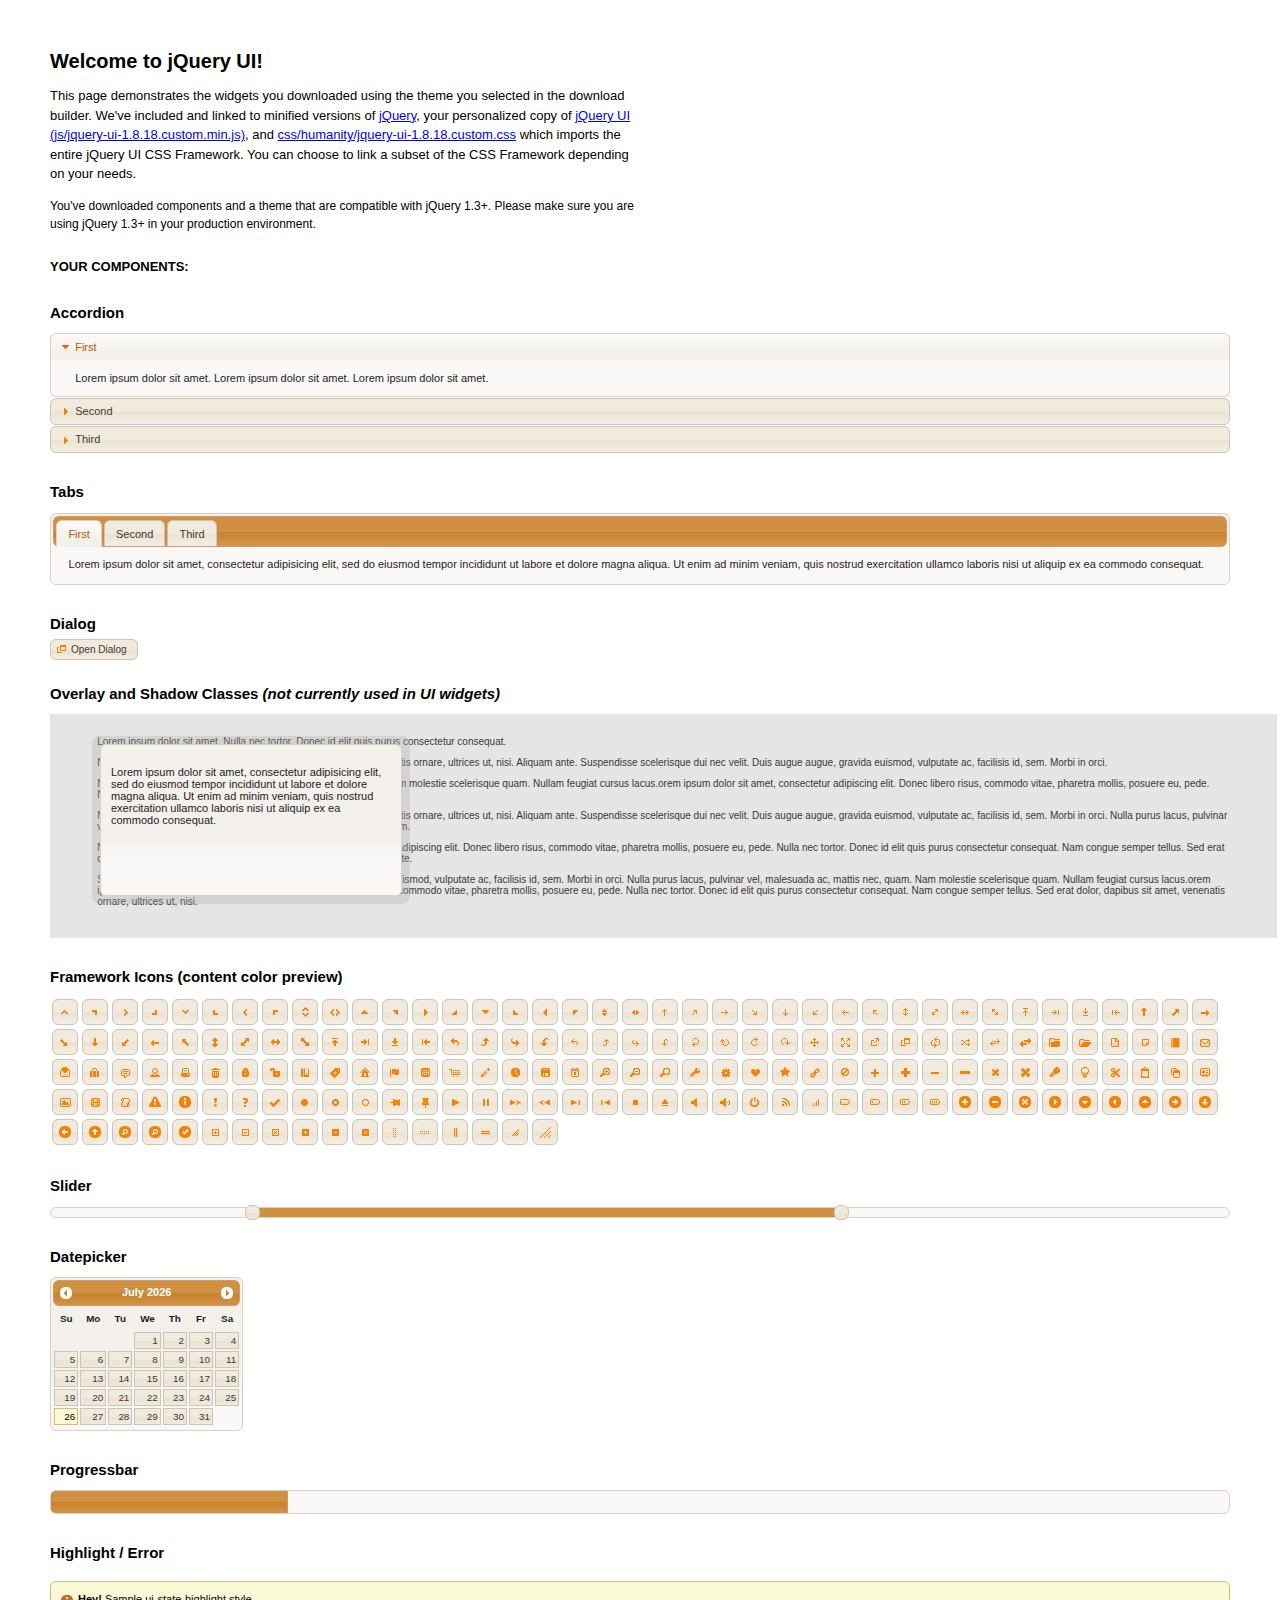
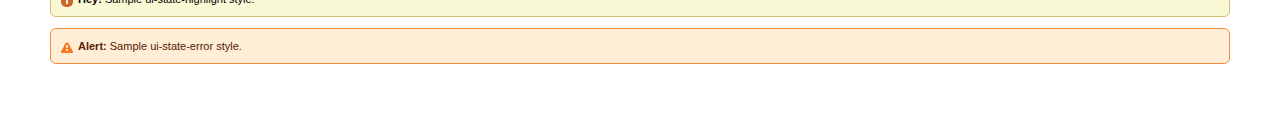
<file: extension/repository_view/libs/index.html>
<!DOCTYPE html>
<html>
	<head>
		<meta http-equiv="Content-Type" content="text/html; charset=iso-8859-1" />
		<title>jQuery UI Example Page</title>
		<link type="text/css" href="css/humanity/jquery-ui-1.8.18.custom.css" rel="stylesheet" />	
		<script type="text/javascript" src="js/jquery-1.7.1.min.js"></script>
		<script type="text/javascript" src="js/jquery-ui-1.8.18.custom.min.js"></script>
		<script type="text/javascript">
			$(function(){

				// Accordion
				$("#accordion").accordion({ header: "h3" });
	
				// Tabs
				$('#tabs').tabs();
	

				// Dialog			
				$('#dialog').dialog({
					autoOpen: false,
					width: 600,
					buttons: {
						"Ok": function() { 
							$(this).dialog("close"); 
						}, 
						"Cancel": function() { 
							$(this).dialog("close"); 
						} 
					}
				});
				
				// Dialog Link
				$('#dialog_link').click(function(){
					$('#dialog').dialog('open');
					return false;
				});

				// Datepicker
				$('#datepicker').datepicker({
					inline: true
				});
				
				// Slider
				$('#slider').slider({
					range: true,
					values: [17, 67]
				});
				
				// Progressbar
				$("#progressbar").progressbar({
					value: 20 
				});
				
				//hover states on the static widgets
				$('#dialog_link, ul#icons li').hover(
					function() { $(this).addClass('ui-state-hover'); }, 
					function() { $(this).removeClass('ui-state-hover'); }
				);
				
			});
		</script>
		<style type="text/css">
			/*demo page css*/
			body{ font: 62.5% "Trebuchet MS", sans-serif; margin: 50px;}
			.demoHeaders { margin-top: 2em; }
			#dialog_link {padding: .4em 1em .4em 20px;text-decoration: none;position: relative;}
			#dialog_link span.ui-icon {margin: 0 5px 0 0;position: absolute;left: .2em;top: 50%;margin-top: -8px;}
			ul#icons {margin: 0; padding: 0;}
			ul#icons li {margin: 2px; position: relative; padding: 4px 0; cursor: pointer; float: left;  list-style: none;}
			ul#icons span.ui-icon {float: left; margin: 0 4px;}
		</style>	
	</head>
	<body>
	<h1>Welcome to jQuery UI!</h1>
	<p style="font-size: 1.3em; line-height: 1.5; margin: 1em 0; width: 50%;">This page demonstrates the widgets you downloaded using the theme you selected in the download builder. We've included and linked to minified versions of <a href="js/jquery-1.7.1.min.js">jQuery</a>, your personalized copy of <a href="js/jquery-ui-1.8.18.custom.min.js">jQuery UI (js/jquery-ui-1.8.18.custom.min.js)</a>, and <a href="css/humanity/jquery-ui-1.8.18.custom.css">css/humanity/jquery-ui-1.8.18.custom.css</a> which imports the entire jQuery UI CSS Framework. You can choose to link a subset of the CSS Framework depending on your needs. </p>
	<p style="font-size: 1.2em; line-height: 1.5; margin: 1em 0; width: 50%;">You've downloaded components and a theme that are compatible with jQuery 1.3+. Please make sure you are using jQuery 1.3+ in your production environment.</p>	

	<p style="font-weight: bold; margin: 2em 0 1em; font-size: 1.3em;">YOUR COMPONENTS:</p>
		
		<!-- Accordion -->
		<h2 class="demoHeaders">Accordion</h2>
		<div id="accordion">
			<div>
				<h3><a href="#">First</a></h3>
				<div>Lorem ipsum dolor sit amet. Lorem ipsum dolor sit amet. Lorem ipsum dolor sit amet.</div>
			</div>
			<div>
				<h3><a href="#">Second</a></h3>
				<div>Phasellus mattis tincidunt nibh.</div>
			</div>
			<div>
				<h3><a href="#">Third</a></h3>
				<div>Nam dui erat, auctor a, dignissim quis.</div>
			</div>
		</div>
	
		<!-- Tabs -->
		<h2 class="demoHeaders">Tabs</h2>
		<div id="tabs">
			<ul>
				<li><a href="#tabs-1">First</a></li>
				<li><a href="#tabs-2">Second</a></li>
				<li><a href="#tabs-3">Third</a></li>
			</ul>
			<div id="tabs-1">Lorem ipsum dolor sit amet, consectetur adipisicing elit, sed do eiusmod tempor incididunt ut labore et dolore magna aliqua. Ut enim ad minim veniam, quis nostrud exercitation ullamco laboris nisi ut aliquip ex ea commodo consequat.</div>
			<div id="tabs-2">Phasellus mattis tincidunt nibh. Cras orci urna, blandit id, pretium vel, aliquet ornare, felis. Maecenas scelerisque sem non nisl. Fusce sed lorem in enim dictum bibendum.</div>
			<div id="tabs-3">Nam dui erat, auctor a, dignissim quis, sollicitudin eu, felis. Pellentesque nisi urna, interdum eget, sagittis et, consequat vestibulum, lacus. Mauris porttitor ullamcorper augue.</div>
		</div>
	
		<!-- Dialog NOTE: Dialog is not generated by UI in this demo so it can be visually styled in themeroller-->
		<h2 class="demoHeaders">Dialog</h2>
		<p><a href="#" id="dialog_link" class="ui-state-default ui-corner-all"><span class="ui-icon ui-icon-newwin"></span>Open Dialog</a></p>
		
		
		<h2 class="demoHeaders">Overlay and Shadow Classes <em>(not currently used in UI widgets)</em></h2>
		<div style="position: relative; width: 96%; height: 200px; padding:1% 4%; overflow:hidden;" class="fakewindowcontain">
			<p>Lorem ipsum dolor sit amet,  Nulla nec tortor. Donec id elit quis purus consectetur consequat. </p><p>Nam congue semper tellus. Sed erat dolor, dapibus sit amet, venenatis ornare, ultrices ut, nisi. Aliquam ante. Suspendisse scelerisque dui nec velit. Duis augue augue, gravida euismod, vulputate ac, facilisis id, sem. Morbi in orci. </p><p>Nulla purus lacus, pulvinar vel, malesuada ac, mattis nec, quam. Nam molestie scelerisque quam. Nullam feugiat cursus lacus.orem ipsum dolor sit amet, consectetur adipiscing elit. Donec libero risus, commodo vitae, pharetra mollis, posuere eu, pede. Nulla nec tortor. Donec id elit quis purus consectetur consequat. </p><p>Nam congue semper tellus. Sed erat dolor, dapibus sit amet, venenatis ornare, ultrices ut, nisi. Aliquam ante. Suspendisse scelerisque dui nec velit. Duis augue augue, gravida euismod, vulputate ac, facilisis id, sem. Morbi in orci. Nulla purus lacus, pulvinar vel, malesuada ac, mattis nec, quam. Nam molestie scelerisque quam. </p><p>Nullam feugiat cursus lacus.orem ipsum dolor sit amet, consectetur adipiscing elit. Donec libero risus, commodo vitae, pharetra mollis, posuere eu, pede. Nulla nec tortor. Donec id elit quis purus consectetur consequat. Nam congue semper tellus. Sed erat dolor, dapibus sit amet, venenatis ornare, ultrices ut, nisi. Aliquam ante. </p><p>Suspendisse scelerisque dui nec velit. Duis augue augue, gravida euismod, vulputate ac, facilisis id, sem. Morbi in orci. Nulla purus lacus, pulvinar vel, malesuada ac, mattis nec, quam. Nam molestie scelerisque quam. Nullam feugiat cursus lacus.orem ipsum dolor sit amet, consectetur adipiscing elit. Donec libero risus, commodo vitae, pharetra mollis, posuere eu, pede. Nulla nec tortor. Donec id elit quis purus consectetur consequat. Nam congue semper tellus. Sed erat dolor, dapibus sit amet, venenatis ornare, ultrices ut, nisi. </p>
			
			<!-- ui-dialog -->
			<div class="ui-overlay"><div class="ui-widget-overlay"></div><div class="ui-widget-shadow ui-corner-all" style="width: 302px; height: 152px; position: absolute; left: 50px; top: 30px;"></div></div>
			<div style="position: absolute; width: 280px; height: 130px;left: 50px; top: 30px; padding: 10px;" class="ui-widget ui-widget-content ui-corner-all">
				<div class="ui-dialog-content ui-widget-content" style="background: none; border: 0;">
					<p>Lorem ipsum dolor sit amet, consectetur adipisicing elit, sed do eiusmod tempor incididunt ut labore et dolore magna aliqua. Ut enim ad minim veniam, quis nostrud exercitation ullamco laboris nisi ut aliquip ex ea commodo consequat.</p>
				</div>
			</div>
		
		</div>

		
		<!-- ui-dialog -->
		<div id="dialog" title="Dialog Title">
			<p>Lorem ipsum dolor sit amet, consectetur adipisicing elit, sed do eiusmod tempor incididunt ut labore et dolore magna aliqua. Ut enim ad minim veniam, quis nostrud exercitation ullamco laboris nisi ut aliquip ex ea commodo consequat.</p>
		</div>
			
				
				
		<h2 class="demoHeaders">Framework Icons (content color preview)</h2>
		<ul id="icons" class="ui-widget ui-helper-clearfix">
		
		<li class="ui-state-default ui-corner-all" title=".ui-icon-carat-1-n"><span class="ui-icon ui-icon-carat-1-n"></span></li>
		<li class="ui-state-default ui-corner-all" title=".ui-icon-carat-1-ne"><span class="ui-icon ui-icon-carat-1-ne"></span></li>
		<li class="ui-state-default ui-corner-all" title=".ui-icon-carat-1-e"><span class="ui-icon ui-icon-carat-1-e"></span></li>
		
		<li class="ui-state-default ui-corner-all" title=".ui-icon-carat-1-se"><span class="ui-icon ui-icon-carat-1-se"></span></li>
		<li class="ui-state-default ui-corner-all" title=".ui-icon-carat-1-s"><span class="ui-icon ui-icon-carat-1-s"></span></li>
		<li class="ui-state-default ui-corner-all" title=".ui-icon-carat-1-sw"><span class="ui-icon ui-icon-carat-1-sw"></span></li>
		<li class="ui-state-default ui-corner-all" title=".ui-icon-carat-1-w"><span class="ui-icon ui-icon-carat-1-w"></span></li>
		<li class="ui-state-default ui-corner-all" title=".ui-icon-carat-1-nw"><span class="ui-icon ui-icon-carat-1-nw"></span></li>
		<li class="ui-state-default ui-corner-all" title=".ui-icon-carat-2-n-s"><span class="ui-icon ui-icon-carat-2-n-s"></span></li>
		<li class="ui-state-default ui-corner-all" title=".ui-icon-carat-2-e-w"><span class="ui-icon ui-icon-carat-2-e-w"></span></li>
		<li class="ui-state-default ui-corner-all" title=".ui-icon-triangle-1-n"><span class="ui-icon ui-icon-triangle-1-n"></span></li>
		<li class="ui-state-default ui-corner-all" title=".ui-icon-triangle-1-ne"><span class="ui-icon ui-icon-triangle-1-ne"></span></li>
		
		<li class="ui-state-default ui-corner-all" title=".ui-icon-triangle-1-e"><span class="ui-icon ui-icon-triangle-1-e"></span></li>
		<li class="ui-state-default ui-corner-all" title=".ui-icon-triangle-1-se"><span class="ui-icon ui-icon-triangle-1-se"></span></li>
		<li class="ui-state-default ui-corner-all" title=".ui-icon-triangle-1-s"><span class="ui-icon ui-icon-triangle-1-s"></span></li>
		<li class="ui-state-default ui-corner-all" title=".ui-icon-triangle-1-sw"><span class="ui-icon ui-icon-triangle-1-sw"></span></li>
		<li class="ui-state-default ui-corner-all" title=".ui-icon-triangle-1-w"><span class="ui-icon ui-icon-triangle-1-w"></span></li>
		<li class="ui-state-default ui-corner-all" title=".ui-icon-triangle-1-nw"><span class="ui-icon ui-icon-triangle-1-nw"></span></li>
		<li class="ui-state-default ui-corner-all" title=".ui-icon-triangle-2-n-s"><span class="ui-icon ui-icon-triangle-2-n-s"></span></li>
		<li class="ui-state-default ui-corner-all" title=".ui-icon-triangle-2-e-w"><span class="ui-icon ui-icon-triangle-2-e-w"></span></li>
		<li class="ui-state-default ui-corner-all" title=".ui-icon-arrow-1-n"><span class="ui-icon ui-icon-arrow-1-n"></span></li>
		
		<li class="ui-state-default ui-corner-all" title=".ui-icon-arrow-1-ne"><span class="ui-icon ui-icon-arrow-1-ne"></span></li>
		<li class="ui-state-default ui-corner-all" title=".ui-icon-arrow-1-e"><span class="ui-icon ui-icon-arrow-1-e"></span></li>
		<li class="ui-state-default ui-corner-all" title=".ui-icon-arrow-1-se"><span class="ui-icon ui-icon-arrow-1-se"></span></li>
		<li class="ui-state-default ui-corner-all" title=".ui-icon-arrow-1-s"><span class="ui-icon ui-icon-arrow-1-s"></span></li>
		<li class="ui-state-default ui-corner-all" title=".ui-icon-arrow-1-sw"><span class="ui-icon ui-icon-arrow-1-sw"></span></li>
		<li class="ui-state-default ui-corner-all" title=".ui-icon-arrow-1-w"><span class="ui-icon ui-icon-arrow-1-w"></span></li>
		<li class="ui-state-default ui-corner-all" title=".ui-icon-arrow-1-nw"><span class="ui-icon ui-icon-arrow-1-nw"></span></li>
		<li class="ui-state-default ui-corner-all" title=".ui-icon-arrow-2-n-s"><span class="ui-icon ui-icon-arrow-2-n-s"></span></li>
		<li class="ui-state-default ui-corner-all" title=".ui-icon-arrow-2-ne-sw"><span class="ui-icon ui-icon-arrow-2-ne-sw"></span></li>
		
		<li class="ui-state-default ui-corner-all" title=".ui-icon-arrow-2-e-w"><span class="ui-icon ui-icon-arrow-2-e-w"></span></li>
		<li class="ui-state-default ui-corner-all" title=".ui-icon-arrow-2-se-nw"><span class="ui-icon ui-icon-arrow-2-se-nw"></span></li>
		<li class="ui-state-default ui-corner-all" title=".ui-icon-arrowstop-1-n"><span class="ui-icon ui-icon-arrowstop-1-n"></span></li>
		<li class="ui-state-default ui-corner-all" title=".ui-icon-arrowstop-1-e"><span class="ui-icon ui-icon-arrowstop-1-e"></span></li>
		<li class="ui-state-default ui-corner-all" title=".ui-icon-arrowstop-1-s"><span class="ui-icon ui-icon-arrowstop-1-s"></span></li>
		<li class="ui-state-default ui-corner-all" title=".ui-icon-arrowstop-1-w"><span class="ui-icon ui-icon-arrowstop-1-w"></span></li>
		<li class="ui-state-default ui-corner-all" title=".ui-icon-arrowthick-1-n"><span class="ui-icon ui-icon-arrowthick-1-n"></span></li>
		<li class="ui-state-default ui-corner-all" title=".ui-icon-arrowthick-1-ne"><span class="ui-icon ui-icon-arrowthick-1-ne"></span></li>
		<li class="ui-state-default ui-corner-all" title=".ui-icon-arrowthick-1-e"><span class="ui-icon ui-icon-arrowthick-1-e"></span></li>
		
		<li class="ui-state-default ui-corner-all" title=".ui-icon-arrowthick-1-se"><span class="ui-icon ui-icon-arrowthick-1-se"></span></li>
		<li class="ui-state-default ui-corner-all" title=".ui-icon-arrowthick-1-s"><span class="ui-icon ui-icon-arrowthick-1-s"></span></li>
		<li class="ui-state-default ui-corner-all" title=".ui-icon-arrowthick-1-sw"><span class="ui-icon ui-icon-arrowthick-1-sw"></span></li>
		<li class="ui-state-default ui-corner-all" title=".ui-icon-arrowthick-1-w"><span class="ui-icon ui-icon-arrowthick-1-w"></span></li>
		<li class="ui-state-default ui-corner-all" title=".ui-icon-arrowthick-1-nw"><span class="ui-icon ui-icon-arrowthick-1-nw"></span></li>
		<li class="ui-state-default ui-corner-all" title=".ui-icon-arrowthick-2-n-s"><span class="ui-icon ui-icon-arrowthick-2-n-s"></span></li>
		<li class="ui-state-default ui-corner-all" title=".ui-icon-arrowthick-2-ne-sw"><span class="ui-icon ui-icon-arrowthick-2-ne-sw"></span></li>
		<li class="ui-state-default ui-corner-all" title=".ui-icon-arrowthick-2-e-w"><span class="ui-icon ui-icon-arrowthick-2-e-w"></span></li>
		<li class="ui-state-default ui-corner-all" title=".ui-icon-arrowthick-2-se-nw"><span class="ui-icon ui-icon-arrowthick-2-se-nw"></span></li>
		
		<li class="ui-state-default ui-corner-all" title=".ui-icon-arrowthickstop-1-n"><span class="ui-icon ui-icon-arrowthickstop-1-n"></span></li>
		<li class="ui-state-default ui-corner-all" title=".ui-icon-arrowthickstop-1-e"><span class="ui-icon ui-icon-arrowthickstop-1-e"></span></li>
		<li class="ui-state-default ui-corner-all" title=".ui-icon-arrowthickstop-1-s"><span class="ui-icon ui-icon-arrowthickstop-1-s"></span></li>
		<li class="ui-state-default ui-corner-all" title=".ui-icon-arrowthickstop-1-w"><span class="ui-icon ui-icon-arrowthickstop-1-w"></span></li>
		<li class="ui-state-default ui-corner-all" title=".ui-icon-arrowreturnthick-1-w"><span class="ui-icon ui-icon-arrowreturnthick-1-w"></span></li>
		<li class="ui-state-default ui-corner-all" title=".ui-icon-arrowreturnthick-1-n"><span class="ui-icon ui-icon-arrowreturnthick-1-n"></span></li>
		<li class="ui-state-default ui-corner-all" title=".ui-icon-arrowreturnthick-1-e"><span class="ui-icon ui-icon-arrowreturnthick-1-e"></span></li>
		<li class="ui-state-default ui-corner-all" title=".ui-icon-arrowreturnthick-1-s"><span class="ui-icon ui-icon-arrowreturnthick-1-s"></span></li>
		<li class="ui-state-default ui-corner-all" title=".ui-icon-arrowreturn-1-w"><span class="ui-icon ui-icon-arrowreturn-1-w"></span></li>
		
		<li class="ui-state-default ui-corner-all" title=".ui-icon-arrowreturn-1-n"><span class="ui-icon ui-icon-arrowreturn-1-n"></span></li>
		<li class="ui-state-default ui-corner-all" title=".ui-icon-arrowreturn-1-e"><span class="ui-icon ui-icon-arrowreturn-1-e"></span></li>
		<li class="ui-state-default ui-corner-all" title=".ui-icon-arrowreturn-1-s"><span class="ui-icon ui-icon-arrowreturn-1-s"></span></li>
		<li class="ui-state-default ui-corner-all" title=".ui-icon-arrowrefresh-1-w"><span class="ui-icon ui-icon-arrowrefresh-1-w"></span></li>
		<li class="ui-state-default ui-corner-all" title=".ui-icon-arrowrefresh-1-n"><span class="ui-icon ui-icon-arrowrefresh-1-n"></span></li>
		<li class="ui-state-default ui-corner-all" title=".ui-icon-arrowrefresh-1-e"><span class="ui-icon ui-icon-arrowrefresh-1-e"></span></li>
		<li class="ui-state-default ui-corner-all" title=".ui-icon-arrowrefresh-1-s"><span class="ui-icon ui-icon-arrowrefresh-1-s"></span></li>
		<li class="ui-state-default ui-corner-all" title=".ui-icon-arrow-4"><span class="ui-icon ui-icon-arrow-4"></span></li>
		<li class="ui-state-default ui-corner-all" title=".ui-icon-arrow-4-diag"><span class="ui-icon ui-icon-arrow-4-diag"></span></li>
		
		<li class="ui-state-default ui-corner-all" title=".ui-icon-extlink"><span class="ui-icon ui-icon-extlink"></span></li>
		<li class="ui-state-default ui-corner-all" title=".ui-icon-newwin"><span class="ui-icon ui-icon-newwin"></span></li>
		<li class="ui-state-default ui-corner-all" title=".ui-icon-refresh"><span class="ui-icon ui-icon-refresh"></span></li>
		<li class="ui-state-default ui-corner-all" title=".ui-icon-shuffle"><span class="ui-icon ui-icon-shuffle"></span></li>
		<li class="ui-state-default ui-corner-all" title=".ui-icon-transfer-e-w"><span class="ui-icon ui-icon-transfer-e-w"></span></li>
		<li class="ui-state-default ui-corner-all" title=".ui-icon-transferthick-e-w"><span class="ui-icon ui-icon-transferthick-e-w"></span></li>
		<li class="ui-state-default ui-corner-all" title=".ui-icon-folder-collapsed"><span class="ui-icon ui-icon-folder-collapsed"></span></li>
		<li class="ui-state-default ui-corner-all" title=".ui-icon-folder-open"><span class="ui-icon ui-icon-folder-open"></span></li>
		<li class="ui-state-default ui-corner-all" title=".ui-icon-document"><span class="ui-icon ui-icon-document"></span></li>
		
		<li class="ui-state-default ui-corner-all" title=".ui-icon-document-b"><span class="ui-icon ui-icon-document-b"></span></li>
		<li class="ui-state-default ui-corner-all" title=".ui-icon-note"><span class="ui-icon ui-icon-note"></span></li>
		<li class="ui-state-default ui-corner-all" title=".ui-icon-mail-closed"><span class="ui-icon ui-icon-mail-closed"></span></li>
		<li class="ui-state-default ui-corner-all" title=".ui-icon-mail-open"><span class="ui-icon ui-icon-mail-open"></span></li>
		<li class="ui-state-default ui-corner-all" title=".ui-icon-suitcase"><span class="ui-icon ui-icon-suitcase"></span></li>
		<li class="ui-state-default ui-corner-all" title=".ui-icon-comment"><span class="ui-icon ui-icon-comment"></span></li>
		<li class="ui-state-default ui-corner-all" title=".ui-icon-person"><span class="ui-icon ui-icon-person"></span></li>
		<li class="ui-state-default ui-corner-all" title=".ui-icon-print"><span class="ui-icon ui-icon-print"></span></li>
		<li class="ui-state-default ui-corner-all" title=".ui-icon-trash"><span class="ui-icon ui-icon-trash"></span></li>
		
		<li class="ui-state-default ui-corner-all" title=".ui-icon-locked"><span class="ui-icon ui-icon-locked"></span></li>
		<li class="ui-state-default ui-corner-all" title=".ui-icon-unlocked"><span class="ui-icon ui-icon-unlocked"></span></li>
		<li class="ui-state-default ui-corner-all" title=".ui-icon-bookmark"><span class="ui-icon ui-icon-bookmark"></span></li>
		<li class="ui-state-default ui-corner-all" title=".ui-icon-tag"><span class="ui-icon ui-icon-tag"></span></li>
		<li class="ui-state-default ui-corner-all" title=".ui-icon-home"><span class="ui-icon ui-icon-home"></span></li>
		<li class="ui-state-default ui-corner-all" title=".ui-icon-flag"><span class="ui-icon ui-icon-flag"></span></li>
		<li class="ui-state-default ui-corner-all" title=".ui-icon-calculator"><span class="ui-icon ui-icon-calculator"></span></li>
		<li class="ui-state-default ui-corner-all" title=".ui-icon-cart"><span class="ui-icon ui-icon-cart"></span></li>
		<li class="ui-state-default ui-corner-all" title=".ui-icon-pencil"><span class="ui-icon ui-icon-pencil"></span></li>
		
		<li class="ui-state-default ui-corner-all" title=".ui-icon-clock"><span class="ui-icon ui-icon-clock"></span></li>
		<li class="ui-state-default ui-corner-all" title=".ui-icon-disk"><span class="ui-icon ui-icon-disk"></span></li>
		<li class="ui-state-default ui-corner-all" title=".ui-icon-calendar"><span class="ui-icon ui-icon-calendar"></span></li>
		<li class="ui-state-default ui-corner-all" title=".ui-icon-zoomin"><span class="ui-icon ui-icon-zoomin"></span></li>
		<li class="ui-state-default ui-corner-all" title=".ui-icon-zoomout"><span class="ui-icon ui-icon-zoomout"></span></li>
		<li class="ui-state-default ui-corner-all" title=".ui-icon-search"><span class="ui-icon ui-icon-search"></span></li>
		<li class="ui-state-default ui-corner-all" title=".ui-icon-wrench"><span class="ui-icon ui-icon-wrench"></span></li>
		<li class="ui-state-default ui-corner-all" title=".ui-icon-gear"><span class="ui-icon ui-icon-gear"></span></li>
		<li class="ui-state-default ui-corner-all" title=".ui-icon-heart"><span class="ui-icon ui-icon-heart"></span></li>
		
		<li class="ui-state-default ui-corner-all" title=".ui-icon-star"><span class="ui-icon ui-icon-star"></span></li>
		<li class="ui-state-default ui-corner-all" title=".ui-icon-link"><span class="ui-icon ui-icon-link"></span></li>
		<li class="ui-state-default ui-corner-all" title=".ui-icon-cancel"><span class="ui-icon ui-icon-cancel"></span></li>
		<li class="ui-state-default ui-corner-all" title=".ui-icon-plus"><span class="ui-icon ui-icon-plus"></span></li>
		<li class="ui-state-default ui-corner-all" title=".ui-icon-plusthick"><span class="ui-icon ui-icon-plusthick"></span></li>
		<li class="ui-state-default ui-corner-all" title=".ui-icon-minus"><span class="ui-icon ui-icon-minus"></span></li>
		<li class="ui-state-default ui-corner-all" title=".ui-icon-minusthick"><span class="ui-icon ui-icon-minusthick"></span></li>
		<li class="ui-state-default ui-corner-all" title=".ui-icon-close"><span class="ui-icon ui-icon-close"></span></li>
		<li class="ui-state-default ui-corner-all" title=".ui-icon-closethick"><span class="ui-icon ui-icon-closethick"></span></li>
		
		<li class="ui-state-default ui-corner-all" title=".ui-icon-key"><span class="ui-icon ui-icon-key"></span></li>
		<li class="ui-state-default ui-corner-all" title=".ui-icon-lightbulb"><span class="ui-icon ui-icon-lightbulb"></span></li>
		<li class="ui-state-default ui-corner-all" title=".ui-icon-scissors"><span class="ui-icon ui-icon-scissors"></span></li>
		<li class="ui-state-default ui-corner-all" title=".ui-icon-clipboard"><span class="ui-icon ui-icon-clipboard"></span></li>
		<li class="ui-state-default ui-corner-all" title=".ui-icon-copy"><span class="ui-icon ui-icon-copy"></span></li>
		<li class="ui-state-default ui-corner-all" title=".ui-icon-contact"><span class="ui-icon ui-icon-contact"></span></li>
		<li class="ui-state-default ui-corner-all" title=".ui-icon-image"><span class="ui-icon ui-icon-image"></span></li>
		<li class="ui-state-default ui-corner-all" title=".ui-icon-video"><span class="ui-icon ui-icon-video"></span></li>
		<li class="ui-state-default ui-corner-all" title=".ui-icon-script"><span class="ui-icon ui-icon-script"></span></li>
		<li class="ui-state-default ui-corner-all" title=".ui-icon-alert"><span class="ui-icon ui-icon-alert"></span></li>
		
		<li class="ui-state-default ui-corner-all" title=".ui-icon-info"><span class="ui-icon ui-icon-info"></span></li>
		<li class="ui-state-default ui-corner-all" title=".ui-icon-notice"><span class="ui-icon ui-icon-notice"></span></li>
		<li class="ui-state-default ui-corner-all" title=".ui-icon-help"><span class="ui-icon ui-icon-help"></span></li>
		<li class="ui-state-default ui-corner-all" title=".ui-icon-check"><span class="ui-icon ui-icon-check"></span></li>
		<li class="ui-state-default ui-corner-all" title=".ui-icon-bullet"><span class="ui-icon ui-icon-bullet"></span></li>
		<li class="ui-state-default ui-corner-all" title=".ui-icon-radio-off"><span class="ui-icon ui-icon-radio-off"></span></li>
		<li class="ui-state-default ui-corner-all" title=".ui-icon-radio-on"><span class="ui-icon ui-icon-radio-on"></span></li>
		<li class="ui-state-default ui-corner-all" title=".ui-icon-pin-w"><span class="ui-icon ui-icon-pin-w"></span></li>
		<li class="ui-state-default ui-corner-all" title=".ui-icon-pin-s"><span class="ui-icon ui-icon-pin-s"></span></li>
		<li class="ui-state-default ui-corner-all" title=".ui-icon-play"><span class="ui-icon ui-icon-play"></span></li>
		<li class="ui-state-default ui-corner-all" title=".ui-icon-pause"><span class="ui-icon ui-icon-pause"></span></li>
		
		<li class="ui-state-default ui-corner-all" title=".ui-icon-seek-next"><span class="ui-icon ui-icon-seek-next"></span></li>
		<li class="ui-state-default ui-corner-all" title=".ui-icon-seek-prev"><span class="ui-icon ui-icon-seek-prev"></span></li>
		<li class="ui-state-default ui-corner-all" title=".ui-icon-seek-end"><span class="ui-icon ui-icon-seek-end"></span></li>
		<li class="ui-state-default ui-corner-all" title=".ui-icon-seek-first"><span class="ui-icon ui-icon-seek-first"></span></li>
		<li class="ui-state-default ui-corner-all" title=".ui-icon-stop"><span class="ui-icon ui-icon-stop"></span></li>
		<li class="ui-state-default ui-corner-all" title=".ui-icon-eject"><span class="ui-icon ui-icon-eject"></span></li>
		<li class="ui-state-default ui-corner-all" title=".ui-icon-volume-off"><span class="ui-icon ui-icon-volume-off"></span></li>
		<li class="ui-state-default ui-corner-all" title=".ui-icon-volume-on"><span class="ui-icon ui-icon-volume-on"></span></li>
		<li class="ui-state-default ui-corner-all" title=".ui-icon-power"><span class="ui-icon ui-icon-power"></span></li>
		
		<li class="ui-state-default ui-corner-all" title=".ui-icon-signal-diag"><span class="ui-icon ui-icon-signal-diag"></span></li>
		<li class="ui-state-default ui-corner-all" title=".ui-icon-signal"><span class="ui-icon ui-icon-signal"></span></li>
		<li class="ui-state-default ui-corner-all" title=".ui-icon-battery-0"><span class="ui-icon ui-icon-battery-0"></span></li>
		<li class="ui-state-default ui-corner-all" title=".ui-icon-battery-1"><span class="ui-icon ui-icon-battery-1"></span></li>
		<li class="ui-state-default ui-corner-all" title=".ui-icon-battery-2"><span class="ui-icon ui-icon-battery-2"></span></li>
		<li class="ui-state-default ui-corner-all" title=".ui-icon-battery-3"><span class="ui-icon ui-icon-battery-3"></span></li>
		<li class="ui-state-default ui-corner-all" title=".ui-icon-circle-plus"><span class="ui-icon ui-icon-circle-plus"></span></li>
		<li class="ui-state-default ui-corner-all" title=".ui-icon-circle-minus"><span class="ui-icon ui-icon-circle-minus"></span></li>
		<li class="ui-state-default ui-corner-all" title=".ui-icon-circle-close"><span class="ui-icon ui-icon-circle-close"></span></li>
		
		<li class="ui-state-default ui-corner-all" title=".ui-icon-circle-triangle-e"><span class="ui-icon ui-icon-circle-triangle-e"></span></li>
		<li class="ui-state-default ui-corner-all" title=".ui-icon-circle-triangle-s"><span class="ui-icon ui-icon-circle-triangle-s"></span></li>
		<li class="ui-state-default ui-corner-all" title=".ui-icon-circle-triangle-w"><span class="ui-icon ui-icon-circle-triangle-w"></span></li>
		<li class="ui-state-default ui-corner-all" title=".ui-icon-circle-triangle-n"><span class="ui-icon ui-icon-circle-triangle-n"></span></li>
		<li class="ui-state-default ui-corner-all" title=".ui-icon-circle-arrow-e"><span class="ui-icon ui-icon-circle-arrow-e"></span></li>
		<li class="ui-state-default ui-corner-all" title=".ui-icon-circle-arrow-s"><span class="ui-icon ui-icon-circle-arrow-s"></span></li>
		<li class="ui-state-default ui-corner-all" title=".ui-icon-circle-arrow-w"><span class="ui-icon ui-icon-circle-arrow-w"></span></li>
		<li class="ui-state-default ui-corner-all" title=".ui-icon-circle-arrow-n"><span class="ui-icon ui-icon-circle-arrow-n"></span></li>
		<li class="ui-state-default ui-corner-all" title=".ui-icon-circle-zoomin"><span class="ui-icon ui-icon-circle-zoomin"></span></li>
		
		<li class="ui-state-default ui-corner-all" title=".ui-icon-circle-zoomout"><span class="ui-icon ui-icon-circle-zoomout"></span></li>
		<li class="ui-state-default ui-corner-all" title=".ui-icon-circle-check"><span class="ui-icon ui-icon-circle-check"></span></li>
		<li class="ui-state-default ui-corner-all" title=".ui-icon-circlesmall-plus"><span class="ui-icon ui-icon-circlesmall-plus"></span></li>
		<li class="ui-state-default ui-corner-all" title=".ui-icon-circlesmall-minus"><span class="ui-icon ui-icon-circlesmall-minus"></span></li>
		<li class="ui-state-default ui-corner-all" title=".ui-icon-circlesmall-close"><span class="ui-icon ui-icon-circlesmall-close"></span></li>
		<li class="ui-state-default ui-corner-all" title=".ui-icon-squaresmall-plus"><span class="ui-icon ui-icon-squaresmall-plus"></span></li>
		<li class="ui-state-default ui-corner-all" title=".ui-icon-squaresmall-minus"><span class="ui-icon ui-icon-squaresmall-minus"></span></li>
		<li class="ui-state-default ui-corner-all" title=".ui-icon-squaresmall-close"><span class="ui-icon ui-icon-squaresmall-close"></span></li>
		<li class="ui-state-default ui-corner-all" title=".ui-icon-grip-dotted-vertical"><span class="ui-icon ui-icon-grip-dotted-vertical"></span></li>
		
		<li class="ui-state-default ui-corner-all" title=".ui-icon-grip-dotted-horizontal"><span class="ui-icon ui-icon-grip-dotted-horizontal"></span></li>
		<li class="ui-state-default ui-corner-all" title=".ui-icon-grip-solid-vertical"><span class="ui-icon ui-icon-grip-solid-vertical"></span></li>
		<li class="ui-state-default ui-corner-all" title=".ui-icon-grip-solid-horizontal"><span class="ui-icon ui-icon-grip-solid-horizontal"></span></li>
		<li class="ui-state-default ui-corner-all" title=".ui-icon-gripsmall-diagonal-se"><span class="ui-icon ui-icon-gripsmall-diagonal-se"></span></li>
		<li class="ui-state-default ui-corner-all" title=".ui-icon-grip-diagonal-se"><span class="ui-icon ui-icon-grip-diagonal-se"></span></li>
		</ul>

	
		<!-- Slider -->
		<h2 class="demoHeaders">Slider</h2>
		<div id="slider"></div>
	
		<!-- Datepicker -->
		<h2 class="demoHeaders">Datepicker</h2>
		<div id="datepicker"></div>
	
		<!-- Progressbar -->
		<h2 class="demoHeaders">Progressbar</h2>	
		<div id="progressbar"></div>
			
		<!-- Highlight / Error -->
		<h2 class="demoHeaders">Highlight / Error</h2>
		<div class="ui-widget">
			<div class="ui-state-highlight ui-corner-all" style="margin-top: 20px; padding: 0 .7em;"> 
				<p><span class="ui-icon ui-icon-info" style="float: left; margin-right: .3em;"></span>
				<strong>Hey!</strong> Sample ui-state-highlight style.</p>
			</div>
		</div>
		<br/>
		<div class="ui-widget">
			<div class="ui-state-error ui-corner-all" style="padding: 0 .7em;"> 
				<p><span class="ui-icon ui-icon-alert" style="float: left; margin-right: .3em;"></span> 
				<strong>Alert:</strong> Sample ui-state-error style.</p>
			</div>
		</div>

	</body>
</html>
</file>
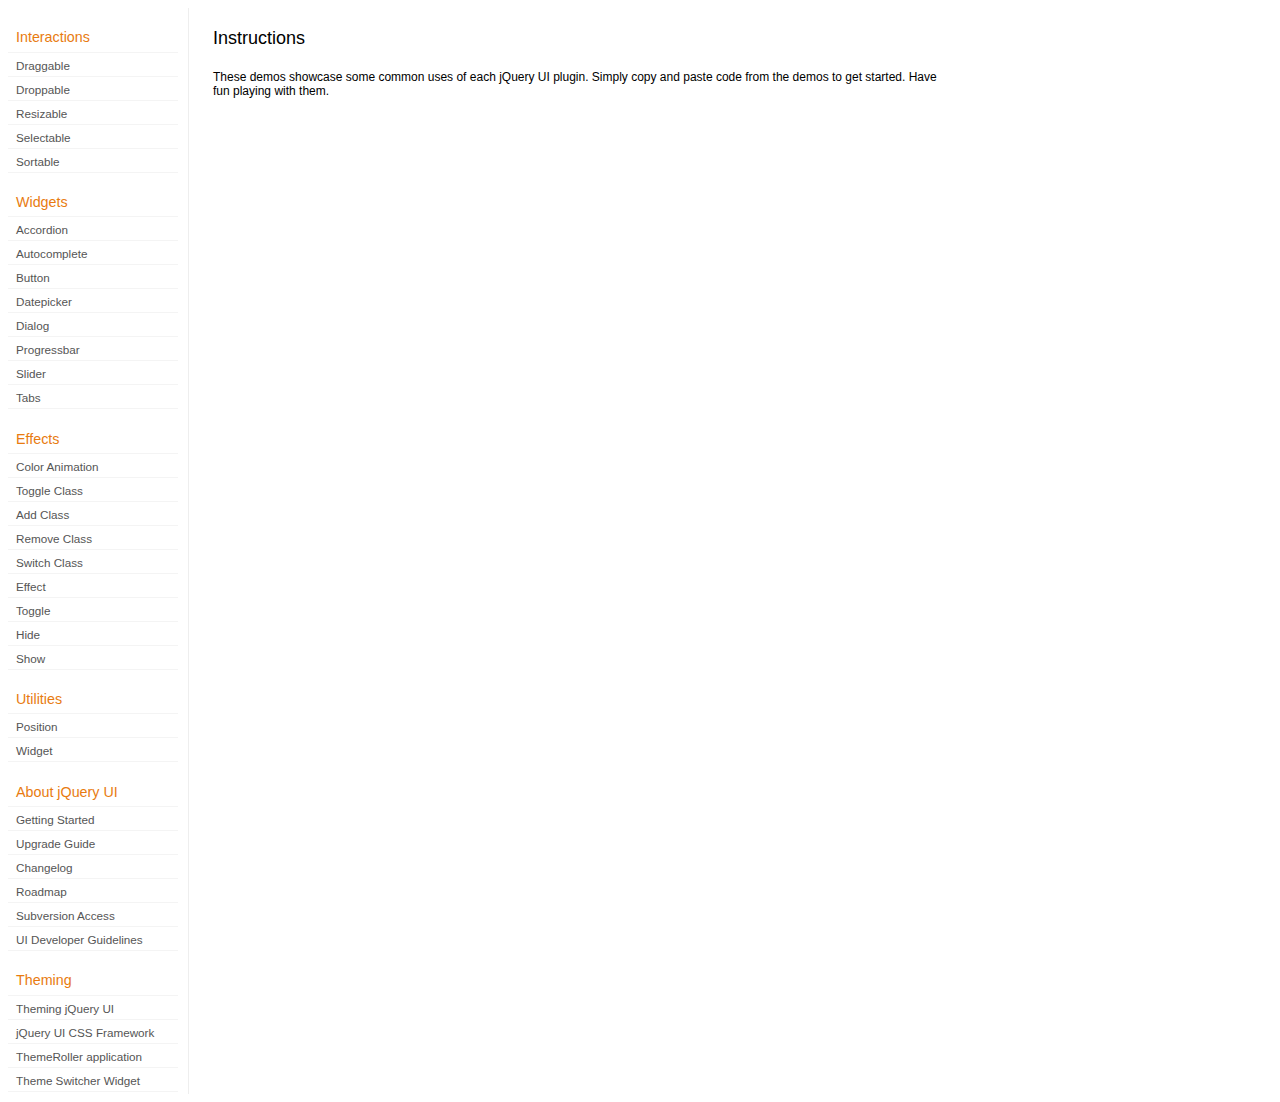
<file: extension/repository_view/libs/development-bundle/demos/index.html>
<!DOCTYPE html>
<html lang="en">
<head>
	<meta charset="utf-8">
	<title>jQuery UI Demos</title>
	<link rel="stylesheet" href="../themes/base/jquery.ui.all.css">
	<link rel="stylesheet" href="demos.css">
	<script src="../jquery-1.7.1.js"></script>
	<script src="../external/jquery.bgiframe-2.1.2.js"></script>
	<script src="../ui/jquery.ui.core.js"></script>
	<script src="../ui/jquery.ui.widget.js"></script>
	<script src="../ui/jquery.ui.mouse.js"></script>
	<script src="../ui/jquery.ui.accordion.js"></script>
	<script src="../ui/jquery.ui.autocomplete.js"></script>
	<script src="../ui/jquery.ui.button.js"></script>
	<script src="../ui/jquery.ui.datepicker.js"></script>
	<script src="../ui/jquery.ui.dialog.js"></script>
	<script src="../ui/jquery.ui.draggable.js"></script>
	<script src="../ui/jquery.ui.droppable.js"></script>
	<script src="../ui/jquery.ui.position.js"></script>
	<script src="../ui/jquery.ui.progressbar.js"></script>
	<script src="../ui/jquery.ui.resizable.js"></script>
	<script src="../ui/jquery.ui.selectable.js"></script>
	<script src="../ui/jquery.ui.slider.js"></script>
	<script src="../ui/jquery.ui.sortable.js"></script>
	<script src="../ui/jquery.ui.tabs.js"></script>
	<script src="../ui/jquery.effects.core.js"></script>
	<script src="../ui/jquery.effects.blind.js"></script>
	<script src="../ui/jquery.effects.bounce.js"></script>
	<script src="../ui/jquery.effects.clip.js"></script>
	<script src="../ui/jquery.effects.drop.js"></script>
	<script src="../ui/jquery.effects.explode.js"></script>
	<script src="../ui/jquery.effects.fold.js"></script>
	<script src="../ui/jquery.effects.highlight.js"></script>
	<script src="../ui/jquery.effects.pulsate.js"></script>
	<script src="../ui/jquery.effects.scale.js"></script>
	<script src="../ui/jquery.effects.shake.js"></script>
	<script src="../ui/jquery.effects.slide.js"></script>
	<script src="../ui/jquery.effects.transfer.js"></script>
	<script src="../ui/i18n/jquery.ui.datepicker-af.js"></script>
	<script src="../ui/i18n/jquery.ui.datepicker-ar.js"></script>
	<script src="../ui/i18n/jquery.ui.datepicker-ar-DZ.js"></script>
	<script src="../ui/i18n/jquery.ui.datepicker-az.js"></script>
	<script src="../ui/i18n/jquery.ui.datepicker-bs.js"></script>
	<script src="../ui/i18n/jquery.ui.datepicker-bg.js"></script>
	<script src="../ui/i18n/jquery.ui.datepicker-ca.js"></script>
	<script src="../ui/i18n/jquery.ui.datepicker-cs.js"></script>
	<script src="../ui/i18n/jquery.ui.datepicker-cy-GB.js"></script>
	<script src="../ui/i18n/jquery.ui.datepicker-da.js"></script>
	<script src="../ui/i18n/jquery.ui.datepicker-de.js"></script>
	<script src="../ui/i18n/jquery.ui.datepicker-el.js"></script>
	<script src="../ui/i18n/jquery.ui.datepicker-en-AU.js"></script>
	<script src="../ui/i18n/jquery.ui.datepicker-en-GB.js"></script>
	<script src="../ui/i18n/jquery.ui.datepicker-en-NZ.js"></script>
	<script src="../ui/i18n/jquery.ui.datepicker-eo.js"></script>
	<script src="../ui/i18n/jquery.ui.datepicker-es.js"></script>
	<script src="../ui/i18n/jquery.ui.datepicker-et.js"></script>
	<script src="../ui/i18n/jquery.ui.datepicker-eu.js"></script>
	<script src="../ui/i18n/jquery.ui.datepicker-fa.js"></script>
	<script src="../ui/i18n/jquery.ui.datepicker-fi.js"></script>
	<script src="../ui/i18n/jquery.ui.datepicker-fo.js"></script>
	<script src="../ui/i18n/jquery.ui.datepicker-fr.js"></script>
	<script src="../ui/i18n/jquery.ui.datepicker-fr-CH.js"></script>
	<script src="../ui/i18n/jquery.ui.datepicker-gl.js"></script>
	<script src="../ui/i18n/jquery.ui.datepicker-he.js"></script>
	<script src="../ui/i18n/jquery.ui.datepicker-hi.js"></script>
	<script src="../ui/i18n/jquery.ui.datepicker-hr.js"></script>
	<script src="../ui/i18n/jquery.ui.datepicker-hu.js"></script>
	<script src="../ui/i18n/jquery.ui.datepicker-hy.js"></script>
	<script src="../ui/i18n/jquery.ui.datepicker-id.js"></script>
	<script src="../ui/i18n/jquery.ui.datepicker-is.js"></script>
	<script src="../ui/i18n/jquery.ui.datepicker-it.js"></script>
	<script src="../ui/i18n/jquery.ui.datepicker-ja.js"></script>
	<script src="../ui/i18n/jquery.ui.datepicker-kk.js"></script>
	<script src="../ui/i18n/jquery.ui.datepicker-km.js"></script>
	<script src="../ui/i18n/jquery.ui.datepicker-ko.js"></script>
	<script src="../ui/i18n/jquery.ui.datepicker-lb.js"></script>
	<script src="../ui/i18n/jquery.ui.datepicker-lt.js"></script>
	<script src="../ui/i18n/jquery.ui.datepicker-lv.js"></script>
	<script src="../ui/i18n/jquery.ui.datepicker-mk.js"></script>
	<script src="../ui/i18n/jquery.ui.datepicker-ml.js"></script>
	<script src="../ui/i18n/jquery.ui.datepicker-ms.js"></script>
	<script src="../ui/i18n/jquery.ui.datepicker-nl.js"></script>
	<script src="../ui/i18n/jquery.ui.datepicker-nl-BE.js"></script>
	<script src="../ui/i18n/jquery.ui.datepicker-no.js"></script>
	<script src="../ui/i18n/jquery.ui.datepicker-pl.js"></script>
	<script src="../ui/i18n/jquery.ui.datepicker-pt.js"></script>
	<script src="../ui/i18n/jquery.ui.datepicker-pt-BR.js"></script>
	<script src="../ui/i18n/jquery.ui.datepicker-rm.js"></script>
	<script src="../ui/i18n/jquery.ui.datepicker-ro.js"></script>
	<script src="../ui/i18n/jquery.ui.datepicker-ru.js"></script>
	<script src="../ui/i18n/jquery.ui.datepicker-sk.js"></script>
	<script src="../ui/i18n/jquery.ui.datepicker-sl.js"></script>
	<script src="../ui/i18n/jquery.ui.datepicker-sq.js"></script>
	<script src="../ui/i18n/jquery.ui.datepicker-sr.js"></script>
	<script src="../ui/i18n/jquery.ui.datepicker-sr-SR.js"></script>
	<script src="../ui/i18n/jquery.ui.datepicker-sv.js"></script>
	<script src="../ui/i18n/jquery.ui.datepicker-ta.js"></script>
	<script src="../ui/i18n/jquery.ui.datepicker-th.js"></script>
	<script src="../ui/i18n/jquery.ui.datepicker-tj.js"></script>
	<script src="../ui/i18n/jquery.ui.datepicker-tr.js"></script>
	<script src="../ui/i18n/jquery.ui.datepicker-uk.js"></script>
	<script src="../ui/i18n/jquery.ui.datepicker-vi.js"></script>
	<script src="../ui/i18n/jquery.ui.datepicker-zh-CN.js"></script>
	<script src="../ui/i18n/jquery.ui.datepicker-zh-HK.js"></script>
	<script src="../ui/i18n/jquery.ui.datepicker-zh-TW.js"></script>
	<script>
	$(function() {
		
		$('.left-nav a').click(function(ev) {
			window.location.hash = this.href.replace(/.+\/([^\/]+)\/index\.html/,'$1') + '|default';
			loadPage(this.href);
			$('.left-nav a.selected').removeClass('selected');
			$(this).addClass('selected');
			ev.preventDefault();
		});
		
		if (window.location.hash) {
			if (window.location.hash.indexOf('|') === -1) {
				window.location.hash += '|default';	
			}			
			var path = window.location.href.replace(/(index\.html)?#/,'');
			path = path.replace('\|','/') + '.html';
			loadPage(path);
		}		

		function loadPage(path) {			
			var section = path.replace(/\/[^\/]+\.html/,'');
			var header = section.replace(/.+\/([^\/]+)/,'$1').replace(/_/, ' ');
			
			$('td.normal div.normal')
				.empty()
				.append('<h4 class="demo-subheader">Functional demo:</h4>')
				.append('<h3 class="demo-header">'+ header +'</h3>')
				.append('<div id="demo-config"></div>')
				.find('#demo-config')
					.append('<div id="demo-frame"></div><div id="demo-config-menu"></div><div id="demo-link"><a class="demoWindowLink" href="#"><span class="ui-icon ui-icon-newwin"></span>Open demo in a new window</a></div>')
					.find('#demo-config-menu')
						.load(section + '/index.html .demos-nav', function() {
							$('#demo-config-menu a').each(function() {
								this.setAttribute('href', section + '/' + this.getAttribute('href').replace(/.+\/([^\/]+)/,'$1'));
								$(this).attr('target', 'demo-frame');
								$(this).click(function() {

									resetDemos();
									
									$(this).parents('ul').find('li').removeClass('demo-config-on');
									$(this).parent().addClass('demo-config-on');
									$('#demo-notes').fadeOut();

									//Set the hash to the actual page without ".html"
									window.location.hash = header + '|' + this.getAttribute('href').match((/\/([^\/\\]+)\.html/))[1];

									loadDemo(this.getAttribute('href'));

									return false;
								});
							});

							if (window.location.hash) {
								var demo = window.location.hash.split('|')[1];
								$('#demo-config-menu a').each(function(){
									if (this.href.indexOf(demo + '.html') !== -1) {
										$(this).parents('ul').find('li').removeClass('demo-config-on');
										$(this).parent().addClass('demo-config-on');									
										loadDemo(this.href);										
									}
								});
							}

							updateDemoNotes();
						})
					.end()
					.find('#demo-link a')
						.bind('click', function(ev){
							window.open(this.href);
							ev.preventDefault();
						})
					.end()
				.end()
			;
			
			resetDemos();
		}
				
		function loadDemo(path) {
			var directory = path.match(/([^\/]+)\/[^\/\.]+\.html$/)[1];
			$.get(path, function(data) {
				var source = data;
				data = data.replace(/<script.*>.*<\/script>/ig,""); // Remove script tags
				data = data.replace(/<\/?link.*>/ig,""); //Remove link tags
				data = data.replace(/<\/?html.*>/ig,""); //Remove html tag
				data = data.replace(/<\/?body.*>/ig,""); //Remove body tag
				data = data.replace(/<\/?head.*>/ig,""); //Remove head tag
				data = data.replace(/<\/?!doctype.*>/ig,""); //Remove doctype
				data = data.replace(/<title.*>.*<\/title>/ig,""); // Remove title tags
				data = data.replace(/((href|src)=["'])(?!(http|#))/ig, "$1" + directory + "/");

				$('#demo-style').remove();
				$('#demo-frame').empty().html(data);
				$('#demo-frame style').clone().appendTo('head').attr('id','demo-style');
				$('#demo-link a').attr('href', path);
				updateDemoNotes();
				updateDemoSource(source);
				
				if (/default.html$/.test(path)) {
					$.get("documentation/docs-" + path.match(/demos\/(.+)\//)[1] + ".html", function(html) {
						$("#demo-source").after(html);
						$("#widget-docs").tabs();
						$(".param-header").click(function() {
							$(this).parent().toggleClass("param-open").end().next().toggle();
						});
						$(".docs-list-header").each(function() {
							var header = $(this);
							var details = header.next().find(".param-details").hide();
							$("a:first", header).click(function() {
								details.show().parent().addClass("param-open");
								return false;
							});
							$("a:last", header).click(function() {
								details.hide().parent().removeClass("param-open");
								return false;
							});
						});
					}, "html" );
				}
			}, "html" );
		}

		function updateDemoNotes() {
			var notes = $('#demo-frame .demo-description');
			if ($('#demo-notes').length == 0) {
				$('<div id="demo-notes"></div>').insertAfter('#demo-config');
			}
			$('#demo-notes').hide().empty().html(notes.html());
			$('#demo-notes').show();
			notes.hide();
		}
		
		function updateDemoSource(source) {
			if ($('#demo-source').length == 0) {
				$('<div id="demo-source"><a href="#" class="source-closed">View Source</a><div><pre><code></code></pre></div></div>').insertAfter('#demo-notes');
				$('#demo-source').find(">a").click(function() {
					$(this).toggleClass("source-closed").toggleClass("source-open").next().toggle();
					return false;
				}).end().find(">div").hide();
			}
			var cleanedSource = source
				.replace('themes/base/jquery.ui.all.css', 'theme/jquery.ui.all.css')
				.replace(/\s*\x3Clink.*demos\x2Ecss.*\x3E\s*/, '\r\n\t')
				.replace(/\x2E\x2E\x2F\x2E\x2E\x2F/g, '');

			$('#demo-source code').empty().text(cleanedSource);
		}
		
		function resetDemos() {
			$.datepicker.setDefaults($.extend({showMonthAfterYear: false}, $.datepicker.regional['']));
			$(".ui-dialog-content").remove();			
		}
				
	});
	</script>
</head>
<body>

<table class="layout-grid" cellspacing="0" cellpadding="0">
	<tr>
		<td class="left-nav">
			<dl class="demos-nav">
				<dt>Interactions</dt>
					<dd><a href="draggable/index.html">Draggable</a></dd>
					<dd><a href="droppable/index.html">Droppable</a></dd>
					<dd><a href="resizable/index.html">Resizable</a></dd>
					<dd><a href="selectable/index.html">Selectable</a></dd>
					<dd><a href="sortable/index.html">Sortable</a></dd>
				<dt>Widgets</dt>
					<dd><a href="accordion/index.html">Accordion</a></dd>
					<dd><a href="autocomplete/index.html">Autocomplete</a></dd>
					<dd><a href="button/index.html">Button</a></dd>
					<dd><a href="datepicker/index.html">Datepicker</a></dd>
					<dd><a href="dialog/index.html">Dialog</a></dd>
					<dd><a href="progressbar/index.html">Progressbar</a></dd>
					<dd><a href="slider/index.html">Slider</a></dd>
					<dd><a href="tabs/index.html">Tabs</a></dd>
				<dt>Effects</dt>
					<dd><a href="animate/index.html">Color Animation</a></dd>
					<dd><a href="toggleClass/index.html">Toggle Class</a></dd>
					<dd><a href="addClass/index.html">Add Class</a></dd>
					<dd><a href="removeClass/index.html">Remove Class</a></dd>
					<dd><a href="switchClass/index.html">Switch Class</a></dd>
					<dd><a href="effect/index.html">Effect</a></dd>
					<dd><a href="toggle/index.html">Toggle</a></dd>
					<dd><a href="hide/index.html">Hide</a></dd>
					<dd><a href="show/index.html">Show</a></dd>
				<dt>Utilities</dt>
					<dd><a href="position/index.html">Position</a></dd>
					<dd><a href="widget/index.html">Widget</a></dd>
				<dt>About jQuery UI</dt>
					<dd><a href="http://jqueryui.com/docs/Getting_Started">Getting Started</a></dd>
					<dd><a href="http://jqueryui.com/docs/Upgrade_Guide">Upgrade Guide</a></dd>					
					<dd><a href="http://jqueryui.com/docs/Changelog">Changelog</a></dd>
					<dd><a href="http://jqueryui.com/docs/Roadmap">Roadmap</a></dd>
					<dd><a href="http://jqueryui.com/docs/Subversion">Subversion Access</a></dd>
					<dd><a href="http://jqueryui.com/docs/Developer_Guide">UI Developer Guidelines</a></dd>
				<dt>Theming</dt>
					<dd><a href="http://jqueryui.com/docs/Theming">Theming jQuery UI</a></dd>
					<dd><a href="http://jqueryui.com/docs/Theming/API">jQuery UI CSS Framework</a></dd>
					<dd><a href="http://jqueryui.com/docs/Theming/Themeroller">ThemeRoller application</a></dd>
					<dd><a href="http://jqueryui.com/docs/Theming/ThemeSwitcher">Theme Switcher Widget</a></dd>

			</dl>
		</td>
		<td class="normal">

			<div class="normal">

					<h3>Instructions</h3>
					<p>
						These demos showcase some common uses of each jQuery UI plugin. Simply copy and paste code from the demos to get started. Have fun playing with them.
					</p>
				
			</div>

		</td>
	</tr>
</table>
</body>
</html>
</file>
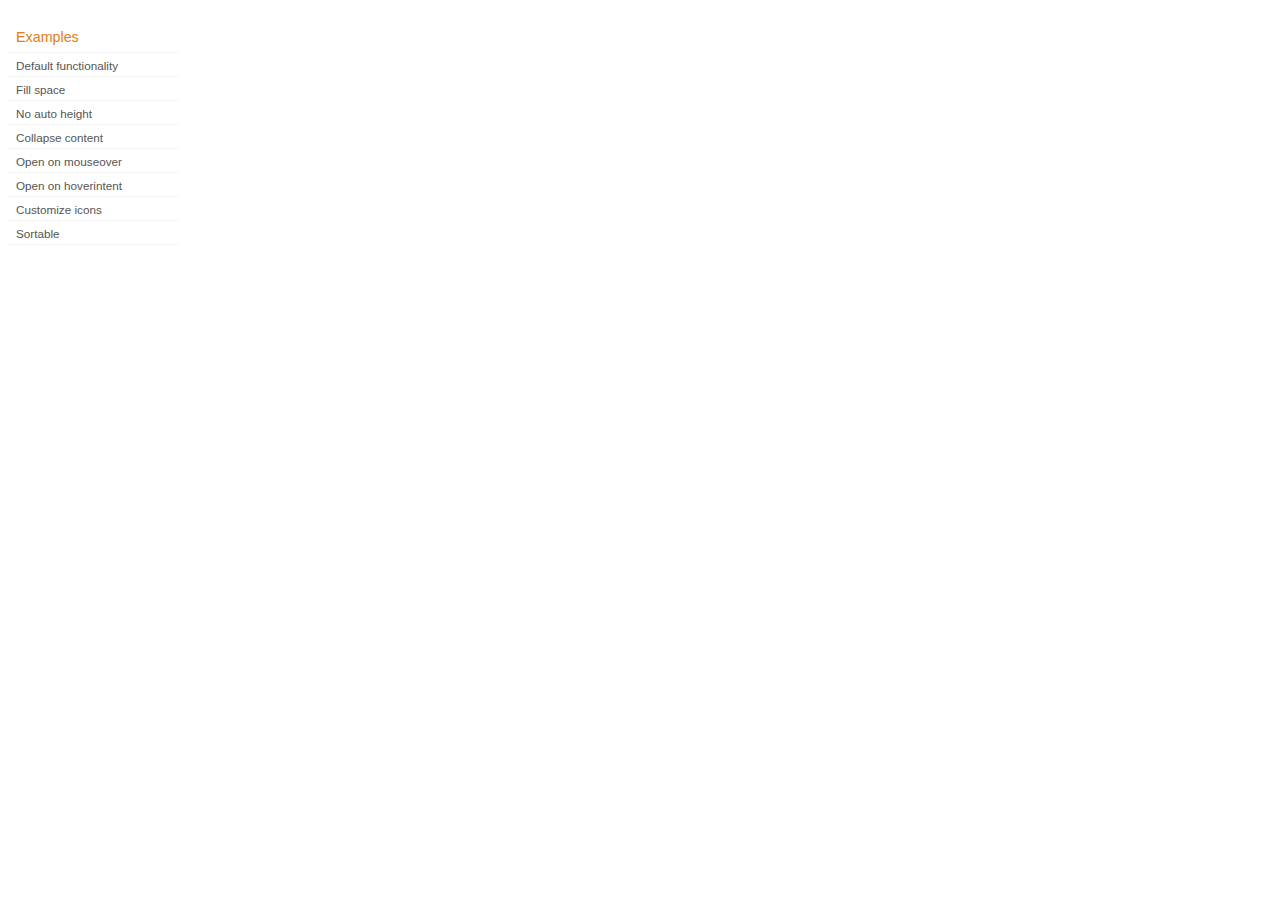
<file: extension/repository_view/libs/development-bundle/demos/accordion/index.html>
<!DOCTYPE html>
<html lang="en">
<head>
	<meta charset="utf-8">
	<title>jQuery UI Accordion Demos</title>
	<link rel="stylesheet" href="../demos.css">
</head>
<body>

<div class="demos-nav">
	<h4>Examples</h4>
	<ul>
		<li class="demo-config-on"><a href="default.html">Default functionality</a></li>
		<li><a href="fillspace.html">Fill space</a></li>
		<li><a href="no-auto-height.html">No auto height</a></li>
		<li><a href="collapsible.html">Collapse content</a></li>
		<li><a href="mouseover.html">Open on mouseover</a></li>
		<li><a href="hoverintent.html">Open on hoverintent</a></li>
		<li><a href="custom-icons.html">Customize icons</a></li>
		<li><a href="sortable.html">Sortable</a></li>
	</ul>
</div>

</body>
</html>
</file>
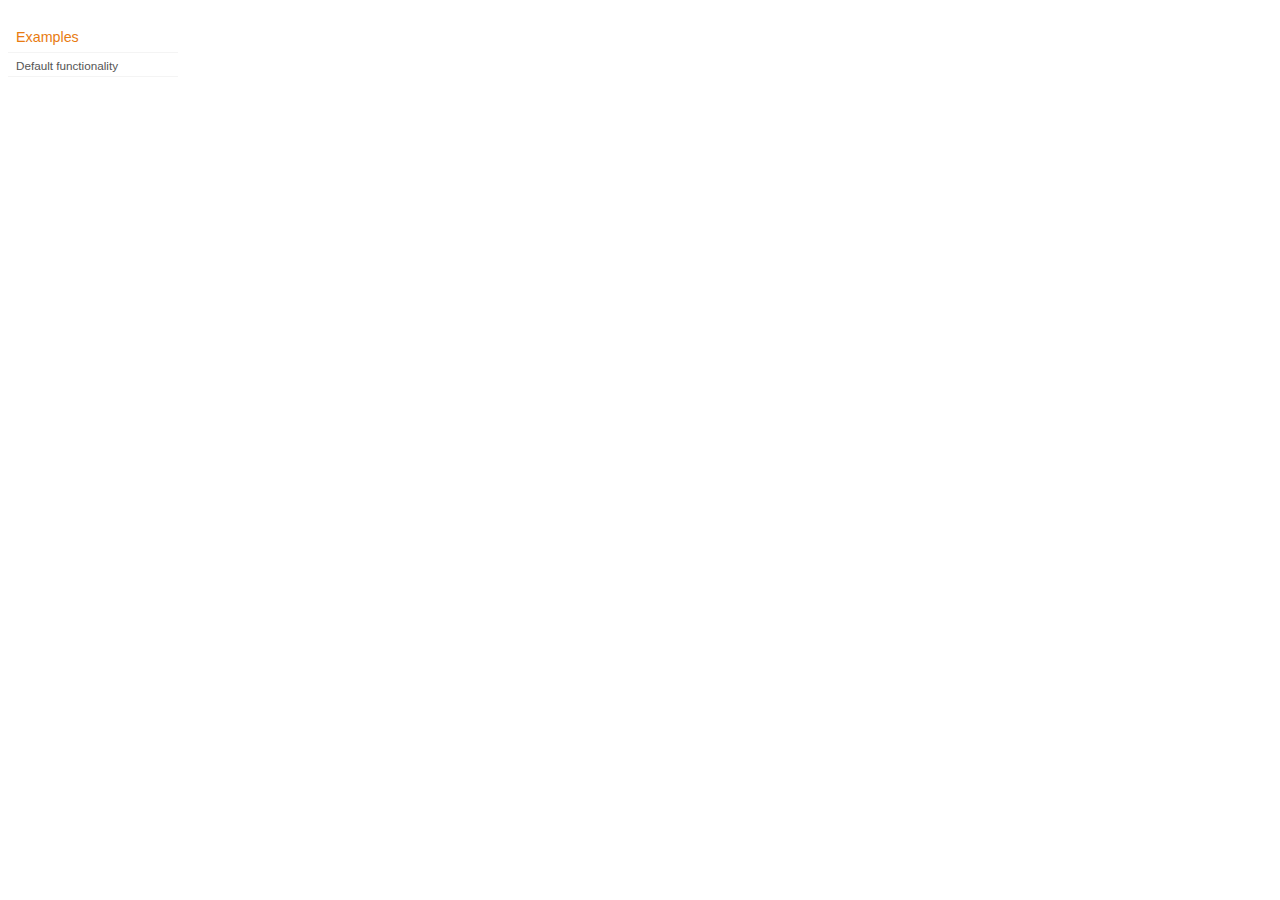
<file: extension/repository_view/libs/development-bundle/demos/addClass/index.html>
<!DOCTYPE html>
<html lang="en">
<head>
	<meta charset="utf-8">
	<title>jQuery UI Effects Demos</title>
	<link rel="stylesheet" href="../demos.css">
</head>
<body>

<div class="demos-nav">
	<h4>Examples</h4>
	<ul>
		<li class="demo-config-on"><a href="default.html">Default functionality</a></li>
	</ul>
</div>

</body>
</html>
</file>
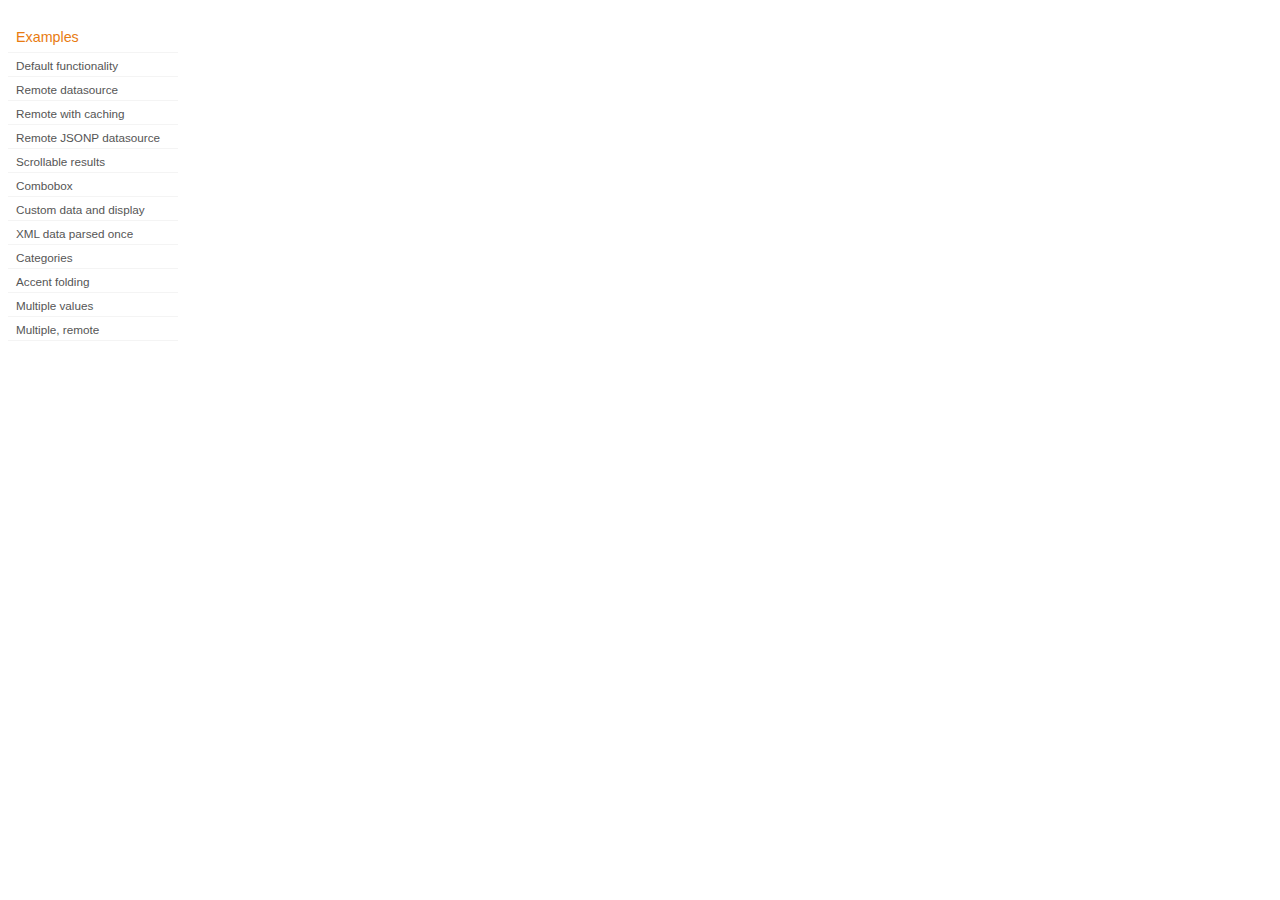
<file: extension/repository_view/libs/development-bundle/demos/autocomplete/index.html>
<!DOCTYPE html>
<html lang="en">
<head>
	<meta charset="utf-8">
	<title>jQuery UI Autocomplete Demos</title>
	<link rel="stylesheet" href="../demos.css">
</head>
<body>
	<div class="demos-nav">
		<h4>Examples</h4>
		<ul>
			<li class="demo-config-on"><a href="default.html">Default functionality</a></li>
			<li><a href="remote.html">Remote datasource</a></li>
			<li><a href="remote-with-cache.html">Remote with caching</a></li>
			<li><a href="remote-jsonp.html">Remote JSONP datasource</a></li>
			<li><a href="maxheight.html">Scrollable results</a></li>
			<li><a href="combobox.html">Combobox</a></li>
			<li><a href="custom-data.html">Custom data and display</a></li>
			<li><a href="xml.html">XML data parsed once</a></li>
			<li><a href="categories.html">Categories</a></li>
			<li><a href="folding.html">Accent folding</a></li>
			<li><a href="multiple.html">Multiple values</a></li>
			<li><a href="multiple-remote.html">Multiple, remote</a></li>
		</ul>
	</div>
</body>
</html>
</file>
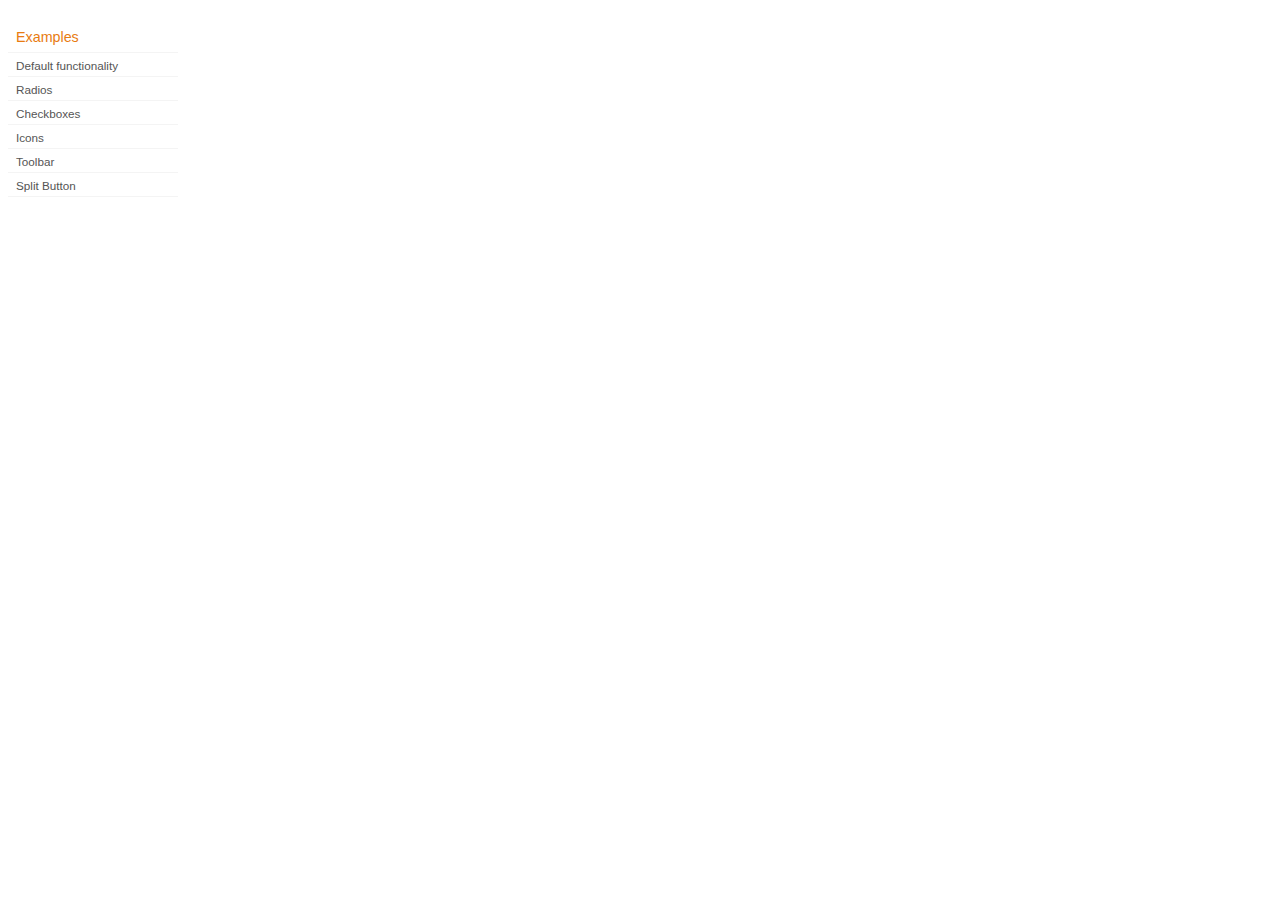
<file: extension/repository_view/libs/development-bundle/demos/button/index.html>
<!DOCTYPE html>
<html lang="en">
<head>
	<meta charset="utf-8">
	<title>jQuery UI Button Demos</title>
	<link rel="stylesheet" href="../demos.css">
</head>
<body>

<div class="demos-nav">
	<h4>Examples</h4>
	<ul>
		<li class="demo-config-on"><a href="default.html">Default functionality</a></li>
		<li><a href="radio.html">Radios</a></li>
		<li><a href="checkbox.html">Checkboxes</a></li>
		<li><a href="icons.html">Icons</a></li>
		<li><a href="toolbar.html">Toolbar</a></li>
		<li><a href="splitbutton.html">Split Button</a></li>
	</ul>
</div>

</body>
</html>
</file>
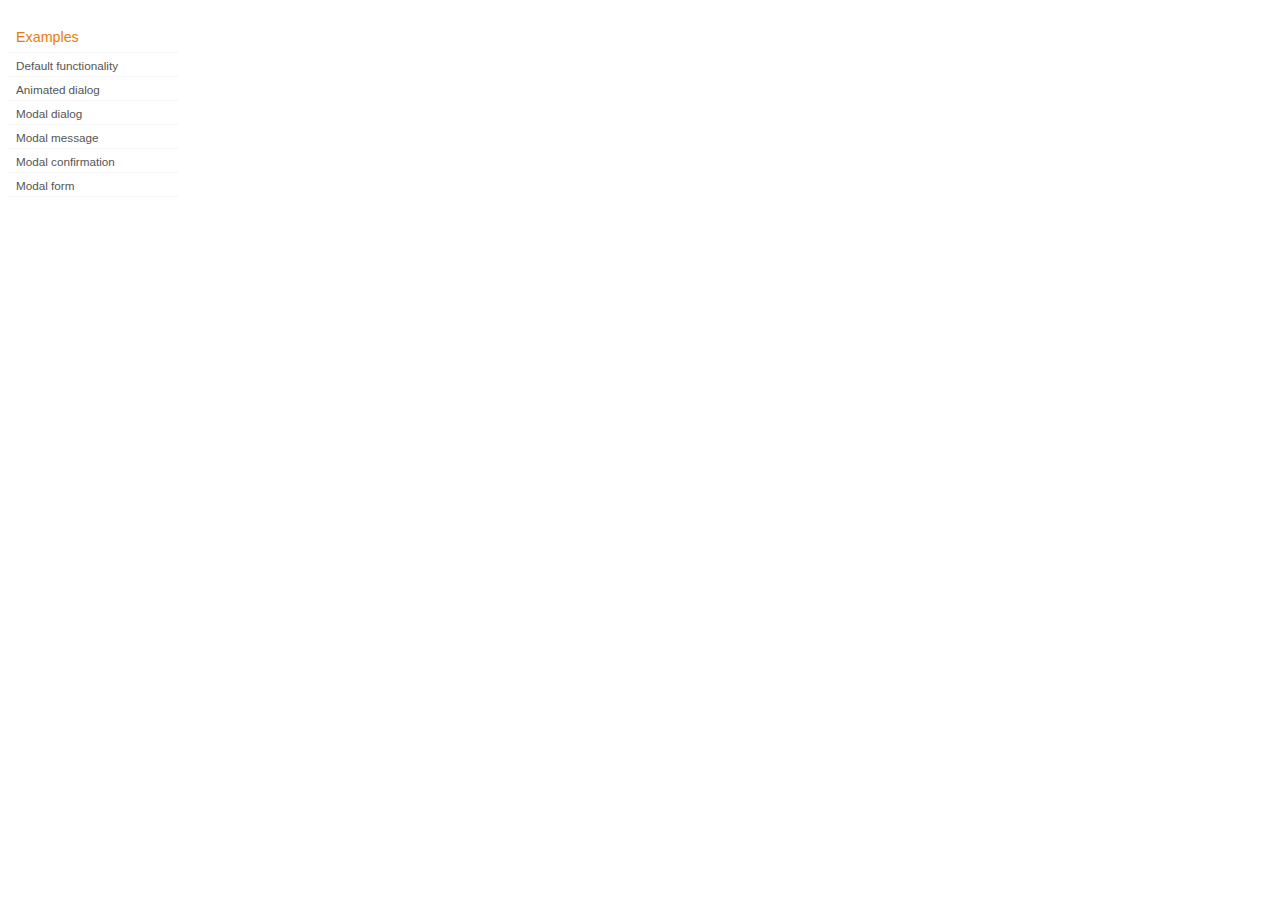
<file: extension/repository_view/libs/development-bundle/demos/dialog/index.html>
<!DOCTYPE html>
<html lang="en">
<head>
	<meta charset="utf-8">
	<title>jQuery UI Dialog Demos</title>
	<link rel="stylesheet" href="../demos.css">
</head>
<body>

<div class="demos-nav">
	<h4>Examples</h4>
	<ul>
		<li class="demo-config-on"><a href="default.html">Default functionality</a></li>
		<li><a href="animated.html">Animated dialog</a></li>
		<li><a href="modal.html">Modal dialog</a></li>
		<li><a href="modal-message.html">Modal message</a></li>
		<li><a href="modal-confirmation.html">Modal confirmation</a></li>
		<li><a href="modal-form.html">Modal form</a></li>
	</ul>
</div>

</body>
</html>
</file>
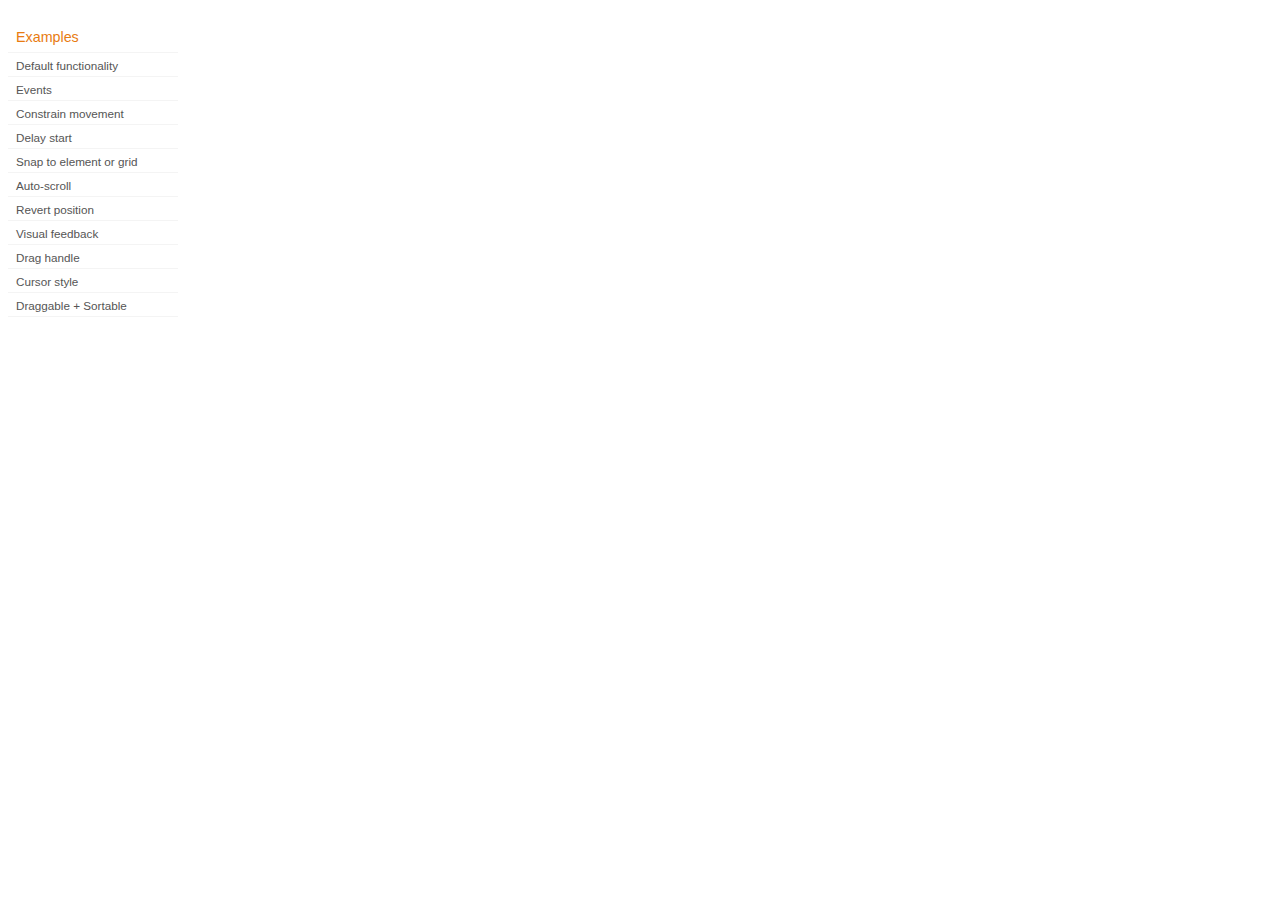
<file: extension/repository_view/libs/development-bundle/demos/draggable/index.html>
<!DOCTYPE html>
<html lang="en">
<head>
	<meta charset="utf-8">
	<title>jQuery UI Draggable Demos</title>
	<link rel="stylesheet" href="../demos.css">
</head>
<body>

<div class="demos-nav">
	<h4>Examples</h4>
	<ul>
		<li class="demo-config-on"><a href="default.html">Default functionality</a></li>
		<li><a href="events.html">Events</a></li>
		<li><a href="constrain-movement.html">Constrain movement</a></li>
		<li><a href="delay-start.html">Delay start</a></li>
		<li><a href="snap-to.html">Snap to element or&#160;grid</a></li>
		<li><a href="scroll.html">Auto-scroll</a></li>
		<li><a href="revert.html">Revert position</a></li>
		<li><a href="visual-feedback.html">Visual feedback</a></li>
		<li><a href="handle.html">Drag handle</a></li>
		<li><a href="cursor-style.html">Cursor style</a></li>
		<li><a href="sortable.html">Draggable + Sortable</a></li>
	</ul>
</div>

</body>
</html>
</file>
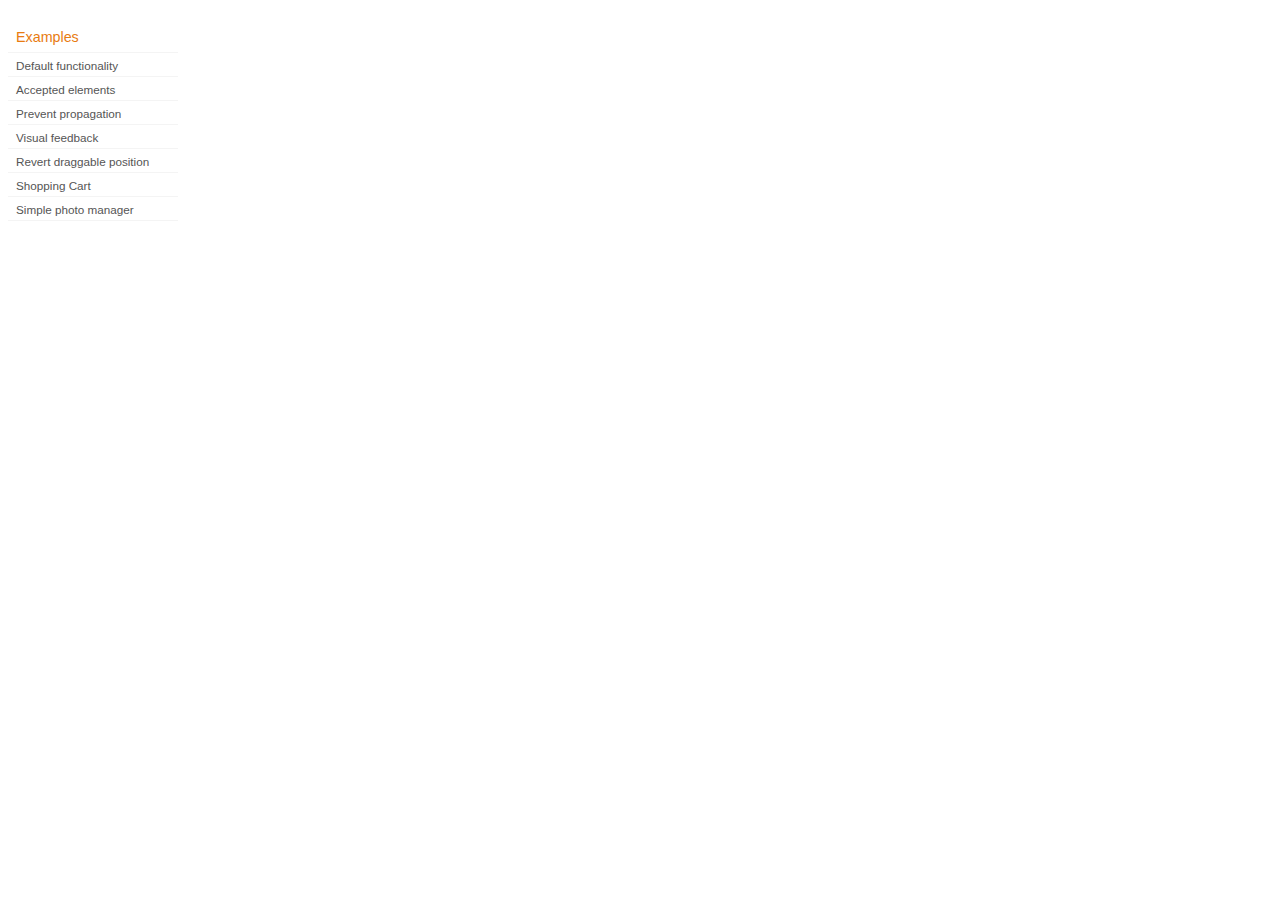
<file: extension/repository_view/libs/development-bundle/demos/droppable/index.html>
<!DOCTYPE html>
<html lang="en">
<head>
	<meta charset="utf-8">
	<title>jQuery UI Droppable Demos</title>
	<link rel="stylesheet" href="../demos.css">
</head>
<body>

<div class="demos-nav">
	<h4>Examples</h4>
	<ul>
		<li class="demo-config-on"><a href="default.html">Default functionality</a></li>
		<li><a href="accepted-elements.html">Accepted elements</a></li>
		<li><a href="propagation.html">Prevent propagation</a></li>
		<li><a href="visual-feedback.html">Visual feedback</a></li>
		<li><a href="revert.html">Revert draggable position</a></li>
		<li><a href="shopping-cart.html">Shopping Cart</a></li>
		<li><a href="photo-manager.html">Simple photo manager</a></li>
	</ul>
</div>

</body>
</html>
</file>
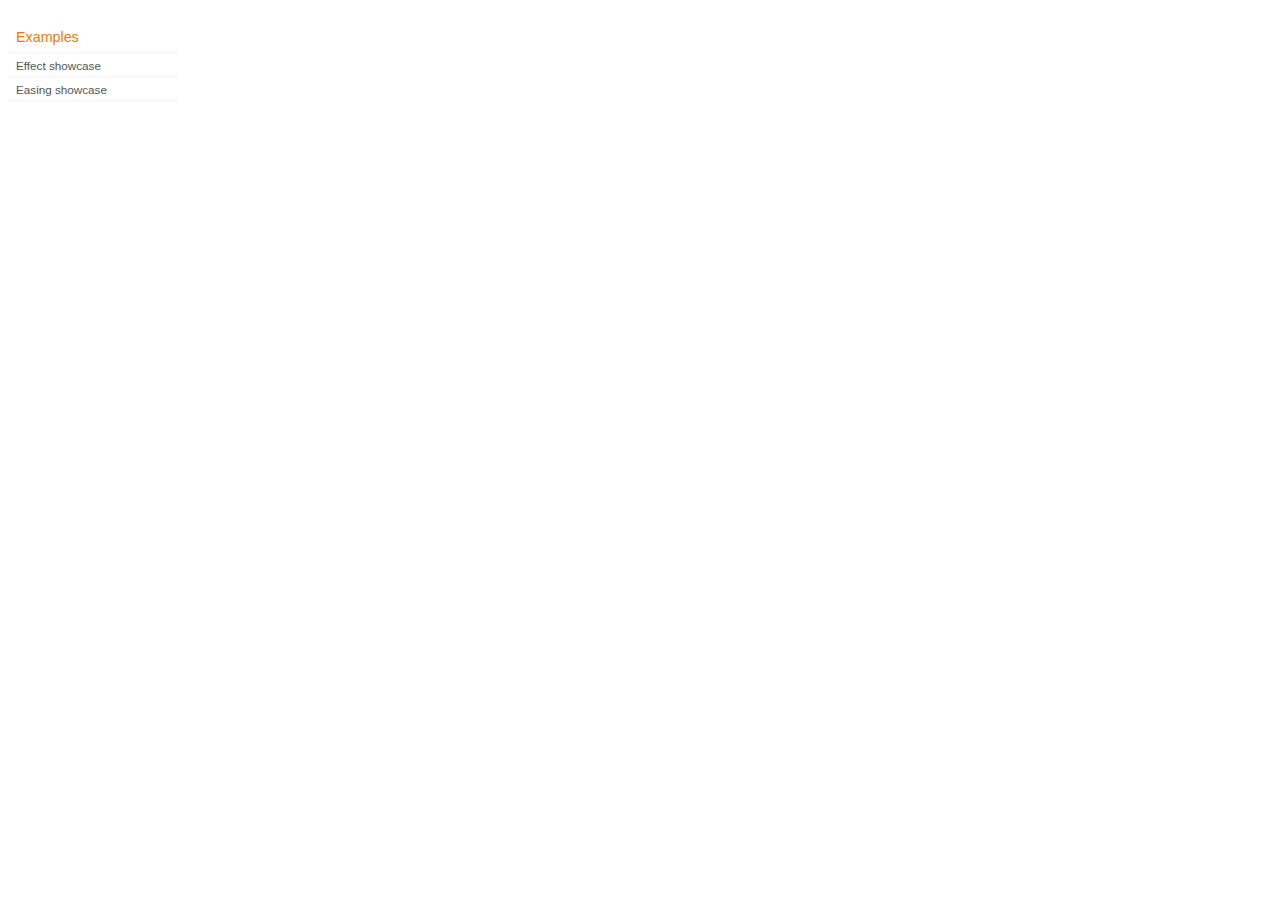
<file: extension/repository_view/libs/development-bundle/demos/effect/index.html>
<!DOCTYPE html>
<html lang="en">
<head>
	<meta charset="utf-8">
	<title>jQuery UI Effects Demos</title>
	<link rel="stylesheet" href="../demos.css">
</head>
<body>

<div class="demos-nav">
	<h4>Examples</h4>
	<ul>
		<li class="demo-config-on"><a href="default.html">Effect showcase</a></li>
		<li><a href="easing.html">Easing showcase</a></li>
	</ul>
</div>

</body>
</html>
</file>
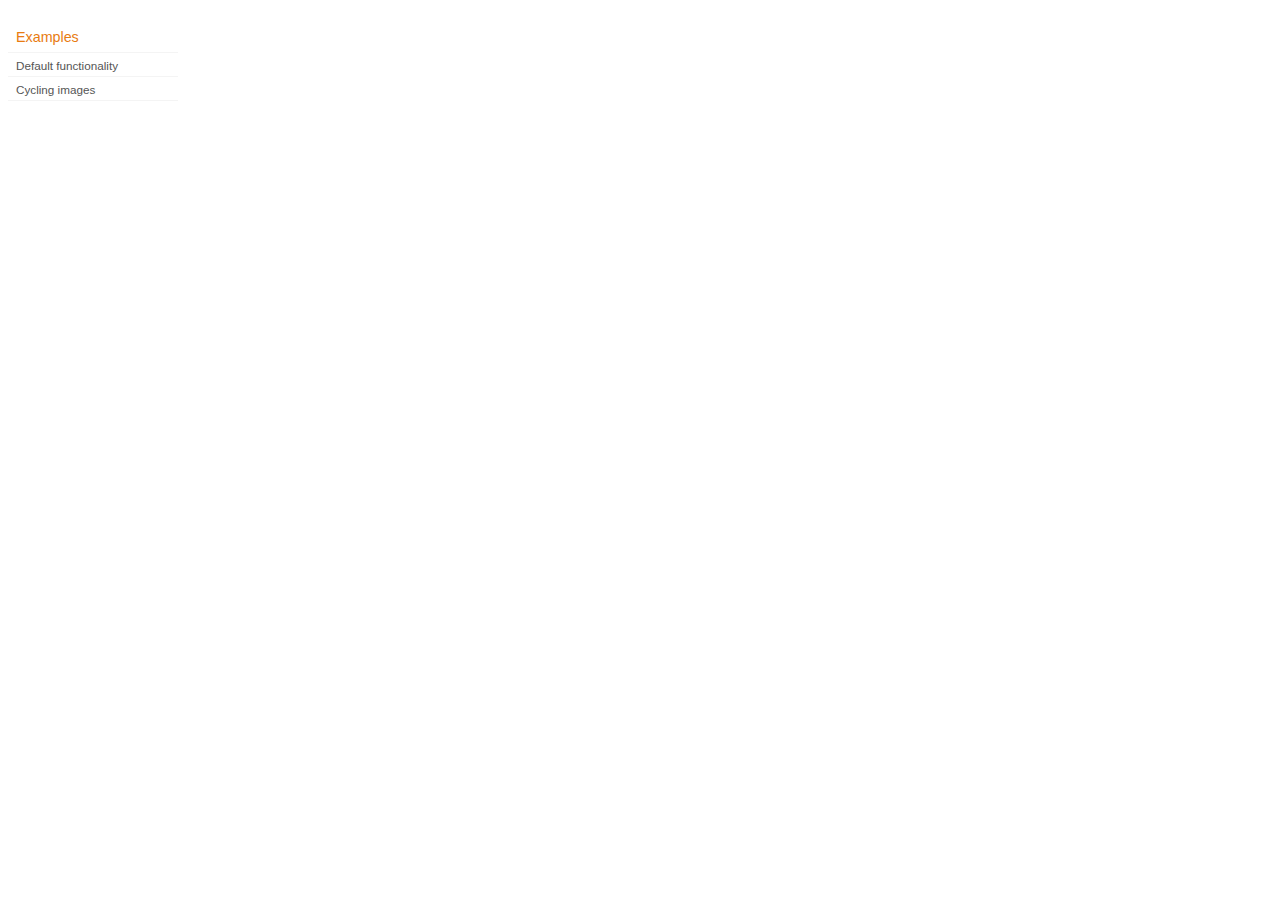
<file: extension/repository_view/libs/development-bundle/demos/position/index.html>
<!DOCTYPE html>
<html lang="en">
<head>
	<meta charset="utf-8">
	<title>jQuery UI Position Demo</title>
	<link rel="stylesheet" href="../demos.css">
</head>
<body>

<div class="demos-nav">
	<h4>Examples</h4>
	<ul>
		<li class="demo-config-on"><a href="default.html">Default functionality</a></li>
		<li><a href="cycler.html">Cycling images</a></li>
	</ul>
</div>

</body>
</html>
</file>
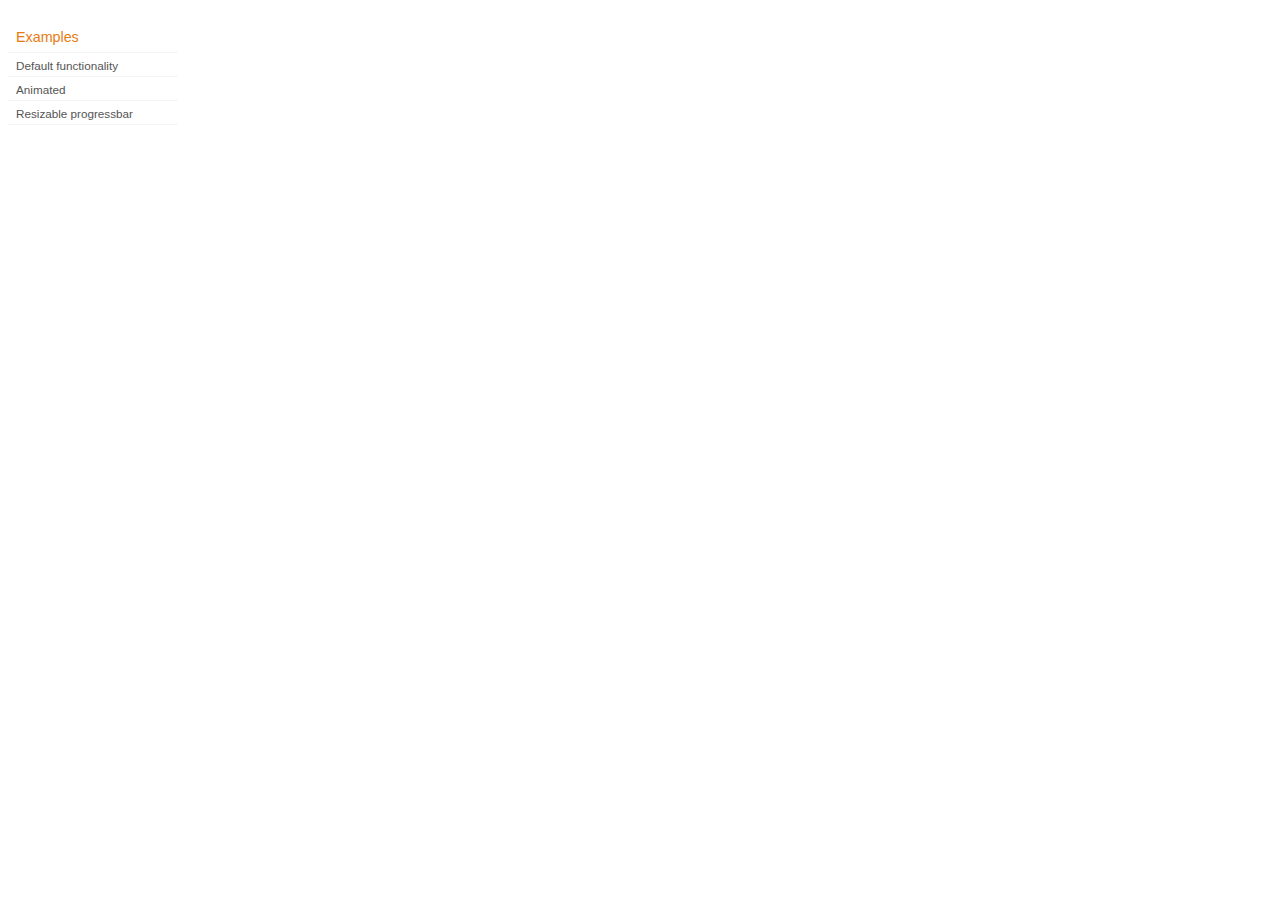
<file: extension/repository_view/libs/development-bundle/demos/progressbar/index.html>
<!DOCTYPE html>
<html lang="en">
<head>
	<meta charset="utf-8">
	<title>jQuery UI Progressbar Demos</title>
	<link rel="stylesheet" href="../demos.css">
</head>
<body>

<div class="demos-nav">
	<h4>Examples</h4>
	<ul>
		<li class="demo-config-on"><a href="default.html">Default functionality</a></li>
		<li><a href="animated.html">Animated</a></li>
		<li><a href="resize.html">Resizable progressbar</a></li>
	</ul>
</div>

</body>
</html>
</file>
<file: extension/repository_view/libs/development-bundle/demos/demos.css>
body {
	font-size: 62.5%;
}

table {
	font-size: 1em;
}

/* Site
   -------------------------------- */

body {
	font-family: "Trebuchet MS", "Helvetica", "Arial",  "Verdana", "sans-serif";
}

/* Layout
   -------------------------------- */

.layout-grid {
	width: 960px;
}

.layout-grid td {
	vertical-align: top;
}

.layout-grid td.left-nav {
	width: 140px;
}

.layout-grid td.normal {
	border-left: 1px solid #eee;
	padding: 20px 24px;
	font-family: "Trebuchet MS", "Helvetica", "Arial",  "Verdana", "sans-serif";
}

.layout-grid td.demos {
	background: url('/images/demos_bg.jpg') no-repeat;
	height: 337px;
	overflow: hidden;
}

/* Normal
   -------------------------------- */

.normal h3,
.normal h4 {
	margin: 0;
	font-weight: normal;
}

.normal h3 {
	padding: 0 0 9px;
	font-size: 1.8em;
}

.normal h4 {
	padding-bottom: 21px;
	border-bottom: 1px dashed #999;
	font-size: 1.2em;
	font-weight: bold;
}

.normal p {
	font-size: 1.2em;
}

/* Demos */

.demos-nav, .demos-nav dt, .demos-nav dd, .demos-nav ul, .demos-nav li {
	margin: 0;
	padding: 0
}

.demos-nav {
	float: left;
	width: 170px;
	font-size: 1.3em;
}

.demos-nav dt,
.demos-nav h4 {
	margin: 0;
	padding: 0;
	font: normal 1.1em "Trebuchet MS", "Helvetica", "Arial",  "Verdana", "sans-serif";
	color: #e87b10;
}

.demos-nav dt,
.demos-nav h4 {
	margin-top: 1.5em;
	margin-bottom: 0;
	padding-left: 8px;
	padding-bottom:5px;
	line-height: 1.2em;
	border-bottom: 1px solid #F4F4F4;
}

.demos-nav dd a,
.demos-nav li a {
	border-bottom: 1px solid #F4F4F4;
	display:block;
	padding: 4px 3px 4px 8px;
	font-size: 90%;
	text-decoration: none;
	color: #555 ;
	margin:2px 0;
	height:13px;
}

.demos-nav dd a:hover,
.demos-nav dd a:focus,
.demos-nav dd a:hover,
.demos-nav dd a:focus {
	background: #f3f3f3;
	color:#000;
	-moz-border-radius: 5px; -webkit-border-radius: 5px;
}
 .demos-nav dd a.selected {
	background: #555;
	color:#ffffff;
	-moz-border-radius: 5px; -webkit-border-radius: 5px;
}


/* new styles for demo pages, added by Filament 12.29.08
eventually we should convert the font sizes to ems -- using px for now to minimize style conflicts
*/

.normal h3.demo-header { font-size:32px; padding:0 0 5px; border-bottom:1px solid #eee; text-transform: capitalize; }
.normal h4.demo-subheader { font-size:10px; text-transform: uppercase; color:#999; padding:8px 0 3px; border:0; margin:0; }
.normal a:link,
.normal a:visited { color:#1b75bb; text-decoration:none; }
.normal a:hover,
.normal a:active { color:#0b559b; }

#demo-config { padding:20px 0 0; }

#demo-frame { float:left; width:540px; height:380px; border:1px solid #ddd; overflow: auto; position: relative; }
#demo-frame h3, #demo-frame h4 { padding: 0; font-weight: bold; font-size: 1em; }

#demo-config-menu { float:right; width:180px;  }
#demo-config-menu h4 { font-size:13px; color:#666; font-weight:normal; border:0; padding-left:18px; }

#demo-config-menu ul { list-style: none; padding: 0; margin: 0; }

#demo-config-menu li { font-size:12px; padding:0 0 0 10px; margin:3px 0; zoom: 1; }

#demo-config-menu li a:link,
#demo-config-menu li a:visited { display:block; padding:1px 8px 4px; border-bottom:1px dotted #b3b3b3; }
* html #demo-config-menu li a:link,
* html #demo-config-menu li a:visited { padding:1px 8px 2px; }
#demo-config-menu li a:hover,
#demo-config-menu li a:active { background-color:#f6f6f6; }

#demo-config-menu li.demo-config-on { background: url(images/demo-config-on-tile.gif) repeat-x left center; }

#demo-config-menu li.demo-config-on a:link,
#demo-config-menu li.demo-config-on a:visited,
#demo-config-menu li.demo-config-on a:hover,
#demo-config-menu li.demo-config-on a:active { background: url(images/demo-config-on.gif) no-repeat left; padding-left:18px; color:#fff; border:0; margin-left:-10px; margin-top: 0px; margin-bottom: 0px; }

#demo-source, #demo-notes {
	clear: both;
	padding: 20px 0 0;
	font-size: 1.3em;
}

#demo-notes { width:520px; color:#333; font-size: 1em; }
#demo-notes p code, .demo-description p code { padding: 0; font-weight: bold; }
#demo-source pre, #demo-source code { padding: 0; }
code, pre { padding:8px 0 8px 20px ; font-size: 1.2em; line-height:130%;  }

#demo-source a:link,
#demo-source a:visited,
#demo-source a:hover,
#demo-source a:active { font-size:12px; padding-left:13px; background-position: left center; background-repeat: no-repeat; }

#demo-source a.source-open:link,
#demo-source a.source-open:visited,
#demo-source a.source-open:hover,
#demo-source a.source-open:active { background-image: url(images/demo-spindown-open.gif); }

#demo-source a.source-closed:link,
#demo-source a.source-closed:visited,
#demo-source a.source-closed:hover,
#demo-source a.source-closed:active { background-image: url(images/demo-spindown-closed.gif); }

div.demo {
	padding:12px;
	font-family: "Trebuchet MS", "Arial", "Helvetica", "Verdana", "sans-serif";
}

div.demo h3.docs { clear:left; font-size:12px; font-weight:normal; padding:0 0 1em; margin:0; }

div.demo-description {
	clear:both;
	padding:12px;
	font-family: "Trebuchet MS", "Arial", "Helvetica", "Verdana", "sans-serif";
	font-size: 1.3em;
	line-height: 1.4em;
}

.ui-draggable, .ui-droppable {
	background-position: top left;
}

.left-nav .demos-nav {
	padding-right: 10px;
}

#demo-link { font-size:11px;  padding-top: 6px; clear: both; overflow: hidden; }
#demo-link a span.ui-icon { float:left; margin-right:3px; }

/* Component containers
----------------------------------*/
#widget-docs .ui-widget { font-family: Trebuchet MS,Verdana,Arial,sans-serif; font-size: 1em; }
#widget-docs .ui-widget input, #widget-docs .ui-widget select, #widget-docs .ui-widget textarea, #widget-docs .ui-widget button { font-family: Trebuchet MS,Verdana,Arial,sans-serif; font-size: 1em; }
#widget-docs .ui-widget-header { border: 1px solid #ffffff; background: #464646 url(images/464646_40x100_textures_01_flat_100.png) 50% 50% repeat-x; color: #ffffff; font-weight: bold; }
#widget-docs .ui-widget-header a { color: #ffffff; }
#widget-docs .ui-widget-content { border: 1px solid #ffffff; background: #ffffff url(images/ffffff_40x100_textures_01_flat_75.png) 50% 50% repeat-x; color: #222222; }
#widget-docs .ui-widget-content a { color: #222222; }

/* Interaction states
----------------------------------*/
#widget-docs .ui-state-default, #widget-docs .ui-widget-content #widget-docs .ui-state-default { border: 1px solid #666666; background: #555555 url(images/555555_40x100_textures_03_highlight_soft_75.png) 50% 50% repeat-x; font-weight: normal; color: #ffffff; outline: none; }
#widget-docs .ui-state-default a { color: #ffffff; text-decoration: none; outline: none; }
#widget-docs .ui-state-hover, #widget-docs .ui-widget-content #widget-docs .ui-state-hover, #widget-docs .ui-state-focus, #widget-docs .ui-widget-content #widget-docs .ui-state-focus { border: 1px solid #666666; background: #444444 url(images/444444_40x100_textures_03_highlight_soft_60.png) 50% 50% repeat-x; font-weight: normal; color: #ffffff; outline: none; }
#widget-docs .ui-state-hover a { color: #ffffff; text-decoration: none; outline: none; }
#widget-docs .ui-state-active, #widget-docs .ui-widget-content #widget-docs .ui-state-active { border: 1px solid #666666; background: #ffffff url(images/ffffff_40x100_textures_01_flat_65.png) 50% 50% repeat-x; font-weight: normal; color: #F6921E; outline: none; }
#widget-docs .ui-state-active a { color: #F6921E; outline: none; text-decoration: none; }

/* Interaction Cues
----------------------------------*/
#widget-docs .ui-state-highlight, #widget-docs .ui-widget-content #widget-docs .ui-state-highlight {border: 1px solid #fcefa1; background: #fbf9ee url(images/fbf9ee_40x100_textures_02_glass_55.png) 50% 50% repeat-x; color: #363636; }
#widget-docs .ui-state-error, #widget-docs .ui-widget-content #widget-docs .ui-state-error {border: 1px solid #cd0a0a; background: #fef1ec url(images/fef1ec_40x100_textures_05_inset_soft_95.png) 50% bottom repeat-x; color: #cd0a0a; }
#widget-docs .ui-state-error-text, #widget-docs .ui-widget-content #widget-docs .ui-state-error-text { color: #cd0a0a; }
#widget-docs .ui-state-disabled, #widget-docs .ui-widget-content #widget-docs .ui-state-disabled { opacity: .35; filter:Alpha(Opacity=35); background-image: none; }
#widget-docs .ui-priority-primary, #widget-docs .ui-widget-content #widget-docs .ui-priority-primary { font-weight: bold; }
#widget-docs .ui-priority-secondary, #widget-docs .ui-widget-content #widget-docs .ui-priority-secondary { opacity: .7; filter:Alpha(Opacity=70); font-weight: normal; }

/* Icons
----------------------------------*/

/* states and images */
#demo-frame-wrapper .ui-icon, #widget-docs .ui-icon { width: 16px; height: 16px; background-image: url(images/222222_256x240_icons_icons.png); }
#widget-docs .ui-widget-content .ui-icon {background-image: url(images/222222_256x240_icons_icons.png); }
#widget-docs .ui-widget-header .ui-icon {background-image: url(images/222222_256x240_icons_icons.png); }
#widget-docs .ui-state-default .ui-icon { background-image: url(images/888888_256x240_icons_icons.png); }
#widget-docs .ui-state-hover .ui-icon, #widget-docs .ui-state-focus .ui-icon {background-image: url(images/454545_256x240_icons_icons.png); }
#widget-docs .ui-state-active .ui-icon {background-image: url(images/454545_256x240_icons_icons.png); }
#widget-docs .ui-state-highlight .ui-icon {background-image: url(images/2e83ff_256x240_icons_icons.png); }
#widget-docs .ui-state-error .ui-icon, #widget-docs .ui-state-error-text .ui-icon {background-image: url(images/cd0a0a_256x240_icons_icons.png); }


/* Misc visuals
----------------------------------*/

/* Corner radius */
#widget-docs .ui-corner-tl { -moz-border-radius-topleft: 4px; -webkit-border-top-left-radius: 4px; }
#widget-docs .ui-corner-tr { -moz-border-radius-topright: 4px; -webkit-border-top-right-radius: 4px; }
#widget-docs .ui-corner-bl { -moz-border-radius-bottomleft: 4px; -webkit-border-bottom-left-radius: 4px; }
#widget-docs .ui-corner-br { -moz-border-radius-bottomright: 4px; -webkit-border-bottom-right-radius: 4px; }
#widget-docs .ui-corner-top { -moz-border-radius-topleft: 4px; -webkit-border-top-left-radius: 4px; -moz-border-radius-topright: 4px; -webkit-border-top-right-radius: 4px; }
#widget-docs .ui-corner-bottom { -moz-border-radius-bottomleft: 4px; -webkit-border-bottom-left-radius: 4px; -moz-border-radius-bottomright: 4px; -webkit-border-bottom-right-radius: 4px; }
#widget-docs .ui-corner-right {  -moz-border-radius-topright: 4px; -webkit-border-top-right-radius: 4px; -moz-border-radius-bottomright: 4px; -webkit-border-bottom-right-radius: 4px; }
#widget-docs .ui-corner-left { -moz-border-radius-topleft: 4px; -webkit-border-top-left-radius: 4px; -moz-border-radius-bottomleft: 4px; -webkit-border-bottom-left-radius: 4px; }
#widget-docs .ui-corner-all { -moz-border-radius: 4px; -webkit-border-radius: 4px; }

/* Overlays */
#widget-docs .ui-widget-overlay { background: #aaaaaa url(images/aaaaaa_40x100_textures_01_flat_0.png) 50% 50% repeat-x; opacity: .30;filter:Alpha(Opacity=30); }
#widget-docs .ui-widget-shadow { margin: -8px 0 0 -8px; padding: 8px; background: #aaaaaa url(images/aaaaaa_40x100_textures_01_flat_0.png) 50% 50% repeat-x; opacity: .30;filter:Alpha(Opacity=30); -moz-border-radius: 8px; -webkit-border-radius: 8px; }

/*
----------------------------------*/

#widget-docs { margin:20px 0 0; border: none; }

#widget-docs h2, #widget-docs h3, #widget-docs h4, #widget-docs p, #widget-docs ul, #widget-docs code { margin:0; padding:0; }
#widget-docs code { display:block; color:#444; font-size:.9em; margin:0 0 1em; }
#widget-docs code strong { color:#000; }
#widget-docs p { margin:0 3em 1.2em 0; }
#widget-docs p.intro { font-size:13px; color:#666; line-height:1.3; }
#widget-docs ul { list-style-type: none; }

#widget-docs h2 { font-size:16px; margin:1.2em 0 .5em; }
#widget-docs h3 { font-size:14px; color:#e6820E; margin:1.5em 0 .5em; }
.normal #widget-docs h4 { font-size:12px; color:#000; border:0; margin:0 0 .5em; }

#docs-overview-main { width:400px; }
#docs-overview-sidebar { float:right; width:200px; }
#docs-overview-sidebar a span { color:#666; }
#widget-docs #docs-overview-main p { margin-right:0; }
#widget-docs #docs-overview-sidebar h4 { padding-left:0; }

.docs-list-header { float:left; width:100%; margin:10px 0 0; border-bottom:1px solid #eee; }
#widget-docs .docs-list-header h2 { float:left; margin:0; }
#widget-docs .docs-list-header p { float:right; margin:5px 0; font-size:11px; }

.docs-list { float:left; width:100%; padding:0 0 10px; }
.docs-list .param-header { float:left; clear:left; width:100%; padding:8px 0; border-top:1px solid #eee; }
#widget-docs .param-header h3, #widget-docs .param-header p { margin:0; float:left; }
#widget-docs .param-header h3 { width:50%; }
#widget-docs .param-header h3 span { background: url(images/demo-spindown-closed.gif) no-repeat left; padding-left:13px; }
#widget-docs .param-open .param-header h3 span { background: url(images/demo-spindown-open.gif) no-repeat left; }
#widget-docs .param-header p { width:24%; }
#widget-docs .param-header p.param-type span { background: url(images/icon-docs-info.gif) no-repeat left; cursor:pointer; border-bottom:1px dashed #ccc; padding-left:15px; }

.param-details { padding-left:13px; }
.param-args { margin:0 0 1.5em; border-top:1px dotted #ccc;}
.param-args td { padding:3px 30px 3px 5px; border-bottom:1px dotted #ccc;  }


/* overrides for ui-tab styles */
#widget-docs ul.ui-tabs-nav { padding:0 0 0 8px; }
#widget-docs .ui-tabs-nav li { margin:5px 5px 0 0; }

#widget-docs .ui-tabs-nav li a:link,
#widget-docs .ui-tabs-nav li a:visited,
#widget-docs .ui-tabs-nav li a:hover,
#widget-docs .ui-tabs-nav li a:active { font-size:14px; padding:4px 1.2em 3px; color:#fff; }

#widget-docs .ui-tabs-nav li.ui-tabs-selected a:link,
#widget-docs .ui-tabs-nav li.ui-tabs-selected a:visited,
#widget-docs .ui-tabs-nav li.ui-tabs-selected a:hover,
#widget-docs .ui-tabs-nav li.ui-tabs-selected a:active { color:#e6820E; }

#widget-docs .ui-tabs-panel { padding:20px 9px; font-size:12px; line-height:1.4; color:#000; }

#widget-docs .ui-widget-content a:link,
#widget-docs .ui-widget-content a:visited { color:#1b75bb; text-decoration:none; }
#widget-docs .ui-widget-content a:hover,
#widget-docs .ui-widget-content a:active { color:#0b559b; }
</file>
